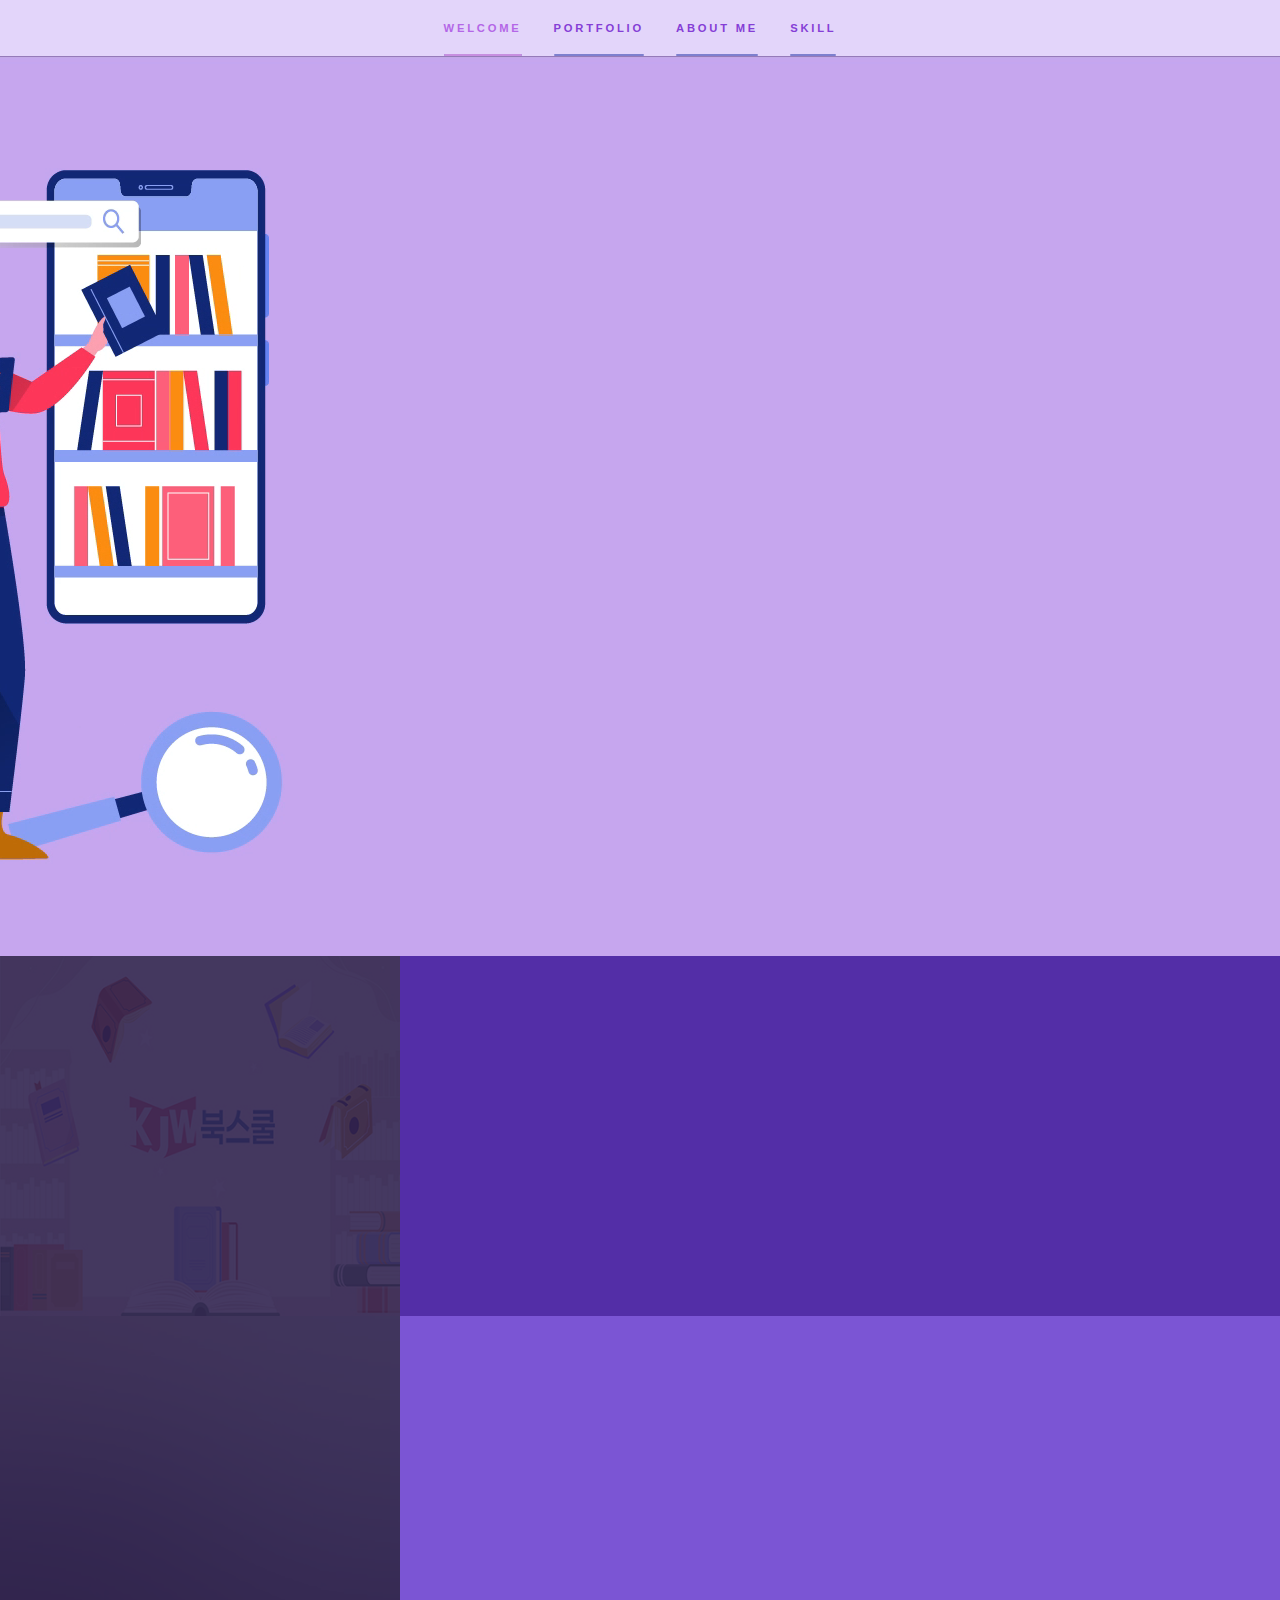
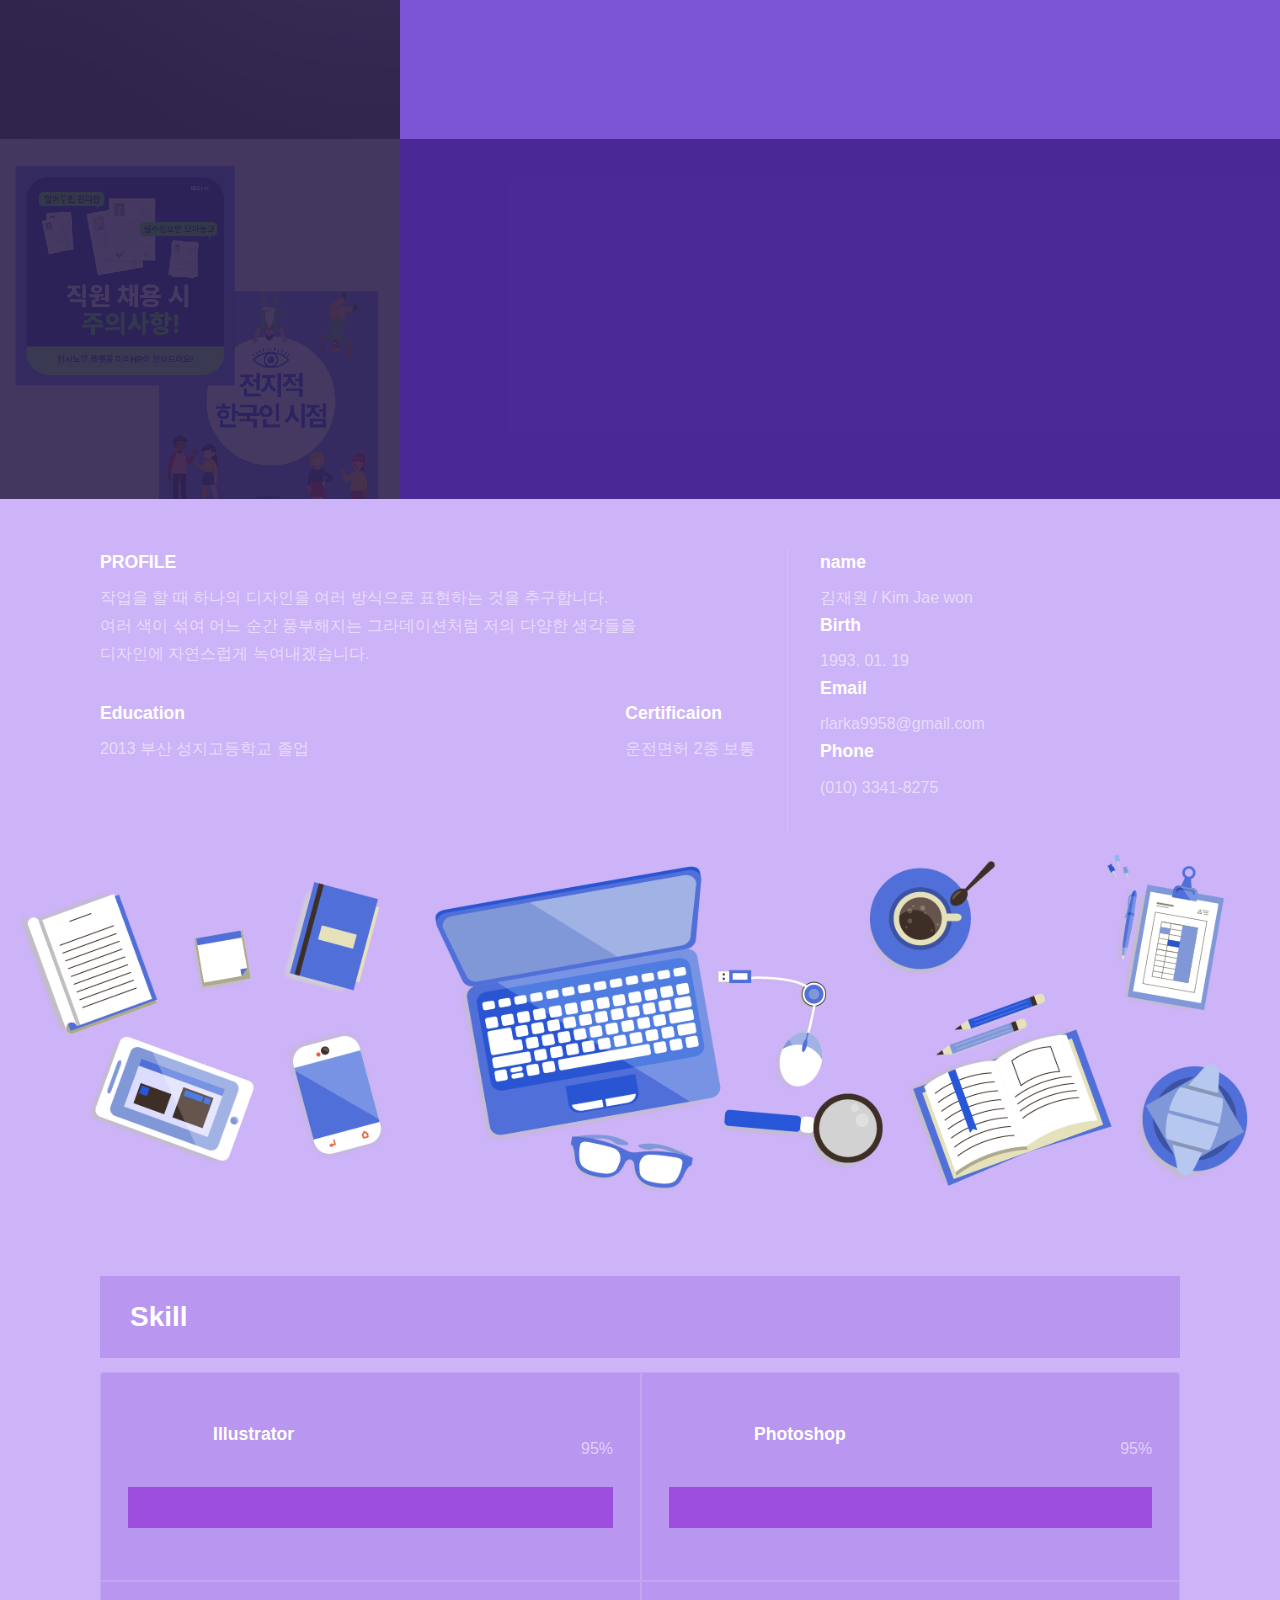
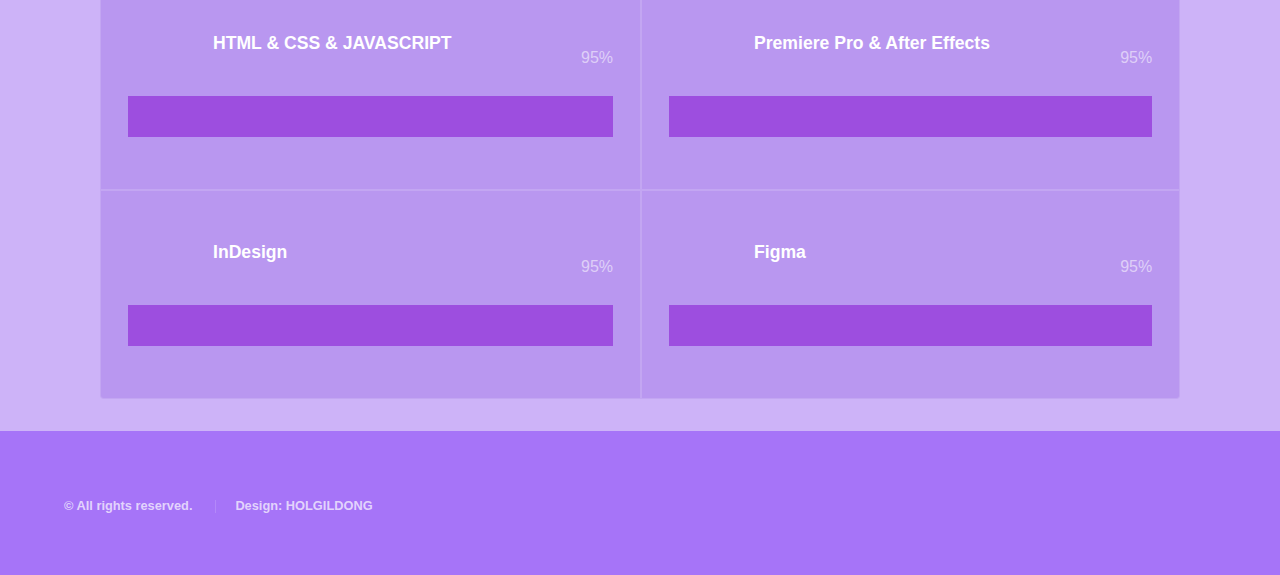
<file: index.html>
<!DOCTYPE HTML>

<html lang="ko">

<head>
	<meta charset="utf-8" />
	<title>Portfolio</title>
	<link rel="shortcut icon" href="images/favicon.png" type="image/x-icon">
	<meta name="viewport" content="width=device-width, initial-scale=1, user-scalable=no" />
	<link rel="stylesheet" href="assets/css/main.css" />
	<link rel="stylesheet" href="assets/css/icomoon.css" />
	<noscript>
		<link rel="stylesheet" href="assets/css/noscript.css" />
	</noscript>
	<link href="assets/css/lightbox.css" rel="stylesheet" />
	<link rel="stylesheet" href="./assets/css/style.css">

</head>

<body class="is-preload">

	<!-- Sidebar -->
	<section id="sidebar">
		<div class="inner">
			<nav>
				<ul>
					<li><a href="#intro">Welcome</a></li>
					<li><a href="#one">Portfolio</a></li>
					<li><a href="#two">ABOUT ME</a></li>
					<li><a href="#three">Skill</a></li>
				</ul>
			</nav>
		</div>
	</section>

	<!-- Wrapper -->
	<div id="wrapper">
		<!-- Intro -->
		<section id="intro" class="wrapper style1 fullscreen fade-up">
			<div class="movie_wrap">
				<video muted="" preload="true" loop autoplay webkit-playsinline="webkit-playsinline"
					playsinline="playsinline">
					<source src="video/video.mp4" type="video/mp4">
				</video>
			</div>
			<!-- <div class="inner">
							<h1>Portfolio</h1>
							<p>My Portfolio Design.</p>
							<ul class="actions">
								<li><a href="#one" class="button scrolly">Learn more</a></li>
							</ul>
						</div> -->
		</section>

		<!-- One -->
		<section id="one" class="wrapper style2 spotlights">
			<section>
				<a href="#" target="새창" class="image"><img src="images/pic01.jpg" alt=""
						data-position="center center" /></a>
				<div class="content">
					<div class="inner">
						<h2>kjw북스쿨</h2>
						<p>당신의 공부와 함께하는 책과 교제들</p>
						<ul class="actions">
							<li><a href="https://rla200.github.io/kjw/" target="_blank" class="button">WebSite</a></li>
							<li><a href="2_guide/guide.html" target="_blank" class="button">BI&amp;BXGuide</a></li>
							<li><a href="./2_Web_guide/guide.html" target="_blank" class="button">WebGuide</a></li>
							<li><a href="1_Ebook/samples/basic/index.html" target="_blank" class="button">E-book</a>
							</li>
							<!-- <li><a href="#none" class="button video2">Movie</a></li> -->
						</ul>
					</div>
				</div>
			</section>
			<section>
				<a href="#" target="새창" class="image"><img src="images/pic03.jpg" alt=""
						data-position="center center" /></a>
				<div class="content">
					<div class="inner">
						<h2>momenton</h2>
						<p>순간의 켜다, 비일상의 휴식</p>
						<ul class="actions">
							<li><a href="https://rla200.github.io/moment/" target="_blank" class="button">WebSite</a>
							</li>
							<li><a href="https://rla200.github.io/moment/index(en).html" target="_blank"
									class="button">WebSite(en)</a></li>
							<li><a href="./video/video1.html" target="_blank" class="button">Brand video</a></li>
							<li><a href="./6_guide2/guide.html" target="_blank" class="button">BI&amp;BXGuide</a></li>
							<li><a href="./7_ Web_guide/guide.html" target="_blank" class="button">WebGuide</a></li>
							<li><a href="./video/video2.html" target="_blank" class="button">Brand web video</a></li>
							<li><a href="./kakao/kakao.html" target="_blank" class="button">Kakao Business Banner</a></li>
							</li>
							<!-- <li><a href="#none" class="button video2">Movie</a></li> -->
						</ul>
					</div>
				</div>
			</section>
			<section>
				<a href="#" class="image"><img src="images/pic02.jpg" alt="" data-position="top center" /></a>
				<div class="content">
					<div class="inner">
						<h2>Artwork Design</h2>
						<ul class="actions">
							<li><a href="3_cardnews/cardnews.html" target="_blank" class="button">Card News</a></li>
							<li><a href="4_cardnews2/cardnews.html" target="_blank" class="button">Card News2</a></li>
							<!-- <li><a href="images/image-3.jpg" class="button example-image-link"
									data-lightbox="example-set" data-title=""></a></li>
							<li><a href="images/image-4.jpg" class="button example-image-link"
									data-lightbox="example-set" data-title=""></a></li>
							<li><a href="images/image-5.jpg" class="button example-image-link"
									data-lightbox="example-set" data-title=""></a></li> -->

						</ul>
					</div>
				</div>
			</section>
		</section>

		<!-- Popup
		<section id="popup">
			<div class="popup1">
				<i class="icon-close"></i>
				<iframe width="900" height="506" src="https://www.youtube.com/embed/YHDdFMHdiuY"
					title="YouTube video player" frameborder="0"
					allow="accelerometer; autoplay; clipboard-write; encrypted-media; gyroscope; picture-in-picture"
					allowfullscreen></iframe>
			</div>

			<div class="popup2">
				<i class="icon-close"></i>
				<iframe width="900" height="506" src="https://www.youtube.com/embed/YHDdFMHdiuY"
					title="YouTube video player" frameborder="0"
					allow="accelerometer; autoplay; clipboard-write; encrypted-media; gyroscope; picture-in-picture"
					allowfullscreen></iframe>
			</div>
		</section> -->

		<!-- Two -->
		<section id="two" class="wrapper style3 fade-up">
			<div class="inner_ner">
				<div class="split style1">
					<section>
						<ul class="contact">
							<li>
								<h3>PROFILE</h3>
								<p>작업을 할 때 하나의 디자인을 여러 방식으로 표현하는 것을 추구합니다.
									<br>여러 색이 섞여 어느 순간 풍부해지는 그라데이션처럼 저의 다양한 생각들을
									<br> 디자인에 자연스럽게 녹여내겠습니다.
								</p>
								<div class="pr">
									<div class="pr1">
										<h3>Education</h3>
										<span>2013 부산 성지고등학교 졸업</span>
									</div>
									<div class="pr2">
										<h3>Certificaion</h3>
										<span>운전면허 2종 보통</span>
									</div>
								</div>
							</li>
						</ul>
					</section>
					<section>
						<ul class="contact">
							<li>
								<h3>name</h3>
								<span>김재원 / Kim Jae won</span>
								<h3>Birth</h3>
								<span> 1993. 01. 19</span>
								<h3>Email</h3>
								<span>rlarka9958@gmail.com</span>
								<h3>Phone</h3>
								<span>(010) 3341-8275</span>
							</li>
						</ul>
					</section>
				</div>
			</div>
			<div class="contact_img">
				<img src="images/bg.png" alt="">
			</div>
		</section>
		<section id="three" class="wrapper style3 fade-up">
			<div class="inner_ner">
				<h2 class="inner_txet">Skill</h2>
				<div class="features">
					<section>
						<span class="icon solid major fa-pen-nib"></span>
						<h3>Illustrator</h3>
						<p class="gauge_text">95%</p>
						<p class="gauge_text2">95%</p>
						<p class="gauge"></p>
					</section>
					<section>
						<span class="icon solid major fa-image"></span>
						<h3>Photoshop</h3>
						<p class="gauge_text">95%</p>
						<p class="gauge_text2">95%</p>
						<p class="gauge"></p>
					</section>
					<section>
						<span class="icon solid major fa-code"></span>
						<h3>HTML &amp; CSS &amp; JAVASCRIPT</h3>
						<p class="gauge_text">95%</p>
						<p class="gauge_text2">95%</p>
						<p class="gauge"></p>
					</section>
					<section>
						<span class="icon solid major fa-video"></span>
						<h3>Premiere Pro &amp; After Effects</h3>
						<p class="gauge_text">95%</p>
						<p class="gauge_text2">95%</p>
						<p class="gauge"></p>
					</section>
					<section>
						<span class="icon solid major icon-edit"></span>
						<h3>InDesign</h3>
						<p class="gauge_text">95%</p>
						<p class="gauge_text2">95%</p>
						<p class="gauge"></p>
					</section>
					<section>
						<span class="icon solid major icon-columns2"></span>
						<h3>Figma</h3>
						<p class="gauge_text">95%</p>
						<p class="gauge_text2">95%</p>
						<p class="gauge"></p>
					</section>
				</div>
			</div>
		</section>
	</div>
	</section>
	</div>
	</div>
	<!-- Footer -->
	<footer id="footer" class="wrapper style1-alt">
		<div class="inner">
			<ul class="menu">
				<li>&copy; All rights reserved.</li>
				<li>Design: HOLGILDONG</li>
			</ul>
		</div>
	</footer>

	<!-- Scripts -->
	<script src="assets/js/jquery.min.js"></script>
	<script src="assets/js/jquery.scrollex.min.js"></script>
	<script src="assets/js/jquery.scrolly.min.js"></script>
	<script src="assets/js/browser.min.js"></script>
	<script src="assets/js/breakpoints.min.js"></script>
	<script src="assets/js/util.js"></script>
	<script src="assets/js/popup.js"></script>
	<script src="assets/js/main.js"></script>
	<script src="assets/js/lightbox.js"></script>

</body>

</html>
</file>
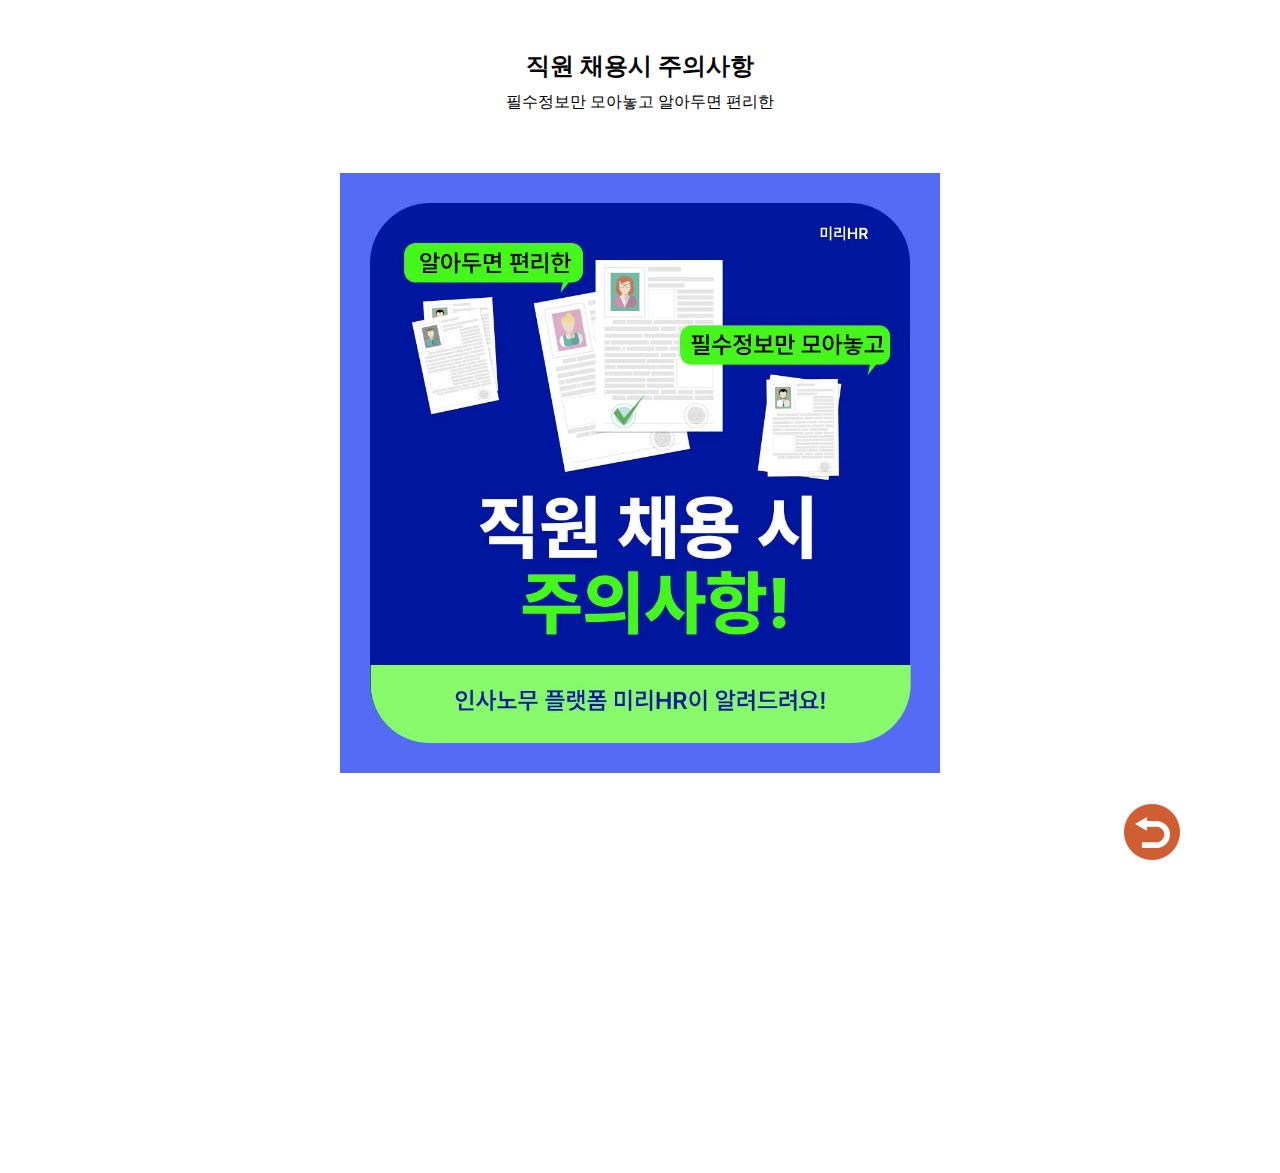
<file: 3_cardnews/cardnews.html>
<!doctype html>
<html lang="ko">

<head>
	<meta charset="utf-8">
	<meta http-equiv="X-UA-Compatible" content="IE=edge">
	<meta name="viewport" content="width=1320px">
	<title>cardnews</title>
	<link rel="shortcut icon" href="images/news_favicon1.png" type="image/x-icon">
	<!-- Link Swiper's CSS -->
	<link rel="stylesheet" href="https://cdn.jsdelivr.net/npm/swiper@11/swiper-bundle.min.css" />
	<link href="css/style.css" rel="stylesheet" type="text/css">
</head>

<body>
	<div class="title">
		<h2>직원 채용시 주의사항</h2>
		<p>
			필수정보만 모아놓고 알아두면 편리한
		</p>
	</div>
	<div id="cardnews_wrap">
		<!-- Swiper -->
		<div class="swiper mySwiper">
			<div class="swiper-wrapper">
				<div class="swiper-slide">
					<img src="images/news1.jpg" alt="">
				</div>
				<div class="swiper-slide">
					<img src="images/news2.png" alt="">
				</div>
				<div class="swiper-slide">
					<img src="images/news3.png" alt="">
				</div>
				<div class="swiper-slide">
					<img src="images/news4.png" alt="">
				</div>
			</div>
		</div>
	</div>
	<div class="fixed2">
		<a href="../index.html#projects" onclick="window.close()"><img src="images/back.png" alt="back"></a>
	</div>

	<!-- Swiper JS -->
	<script src="https://cdn.jsdelivr.net/npm/swiper@11/swiper-bundle.min.js"></script>

	<!-- Initialize Swiper -->
	<script>
		var swiper = new Swiper(".mySwiper", {
			grabCursor: true,
			effect: "creative",
			creativeEffect: {
				prev: {
					shadow: true,
					translate: [0, 0, -400],
				},
				next: {
					translate: ["100%", 0, 0],
				},
			},
		});
	</script>

</body>

</html>
</file>
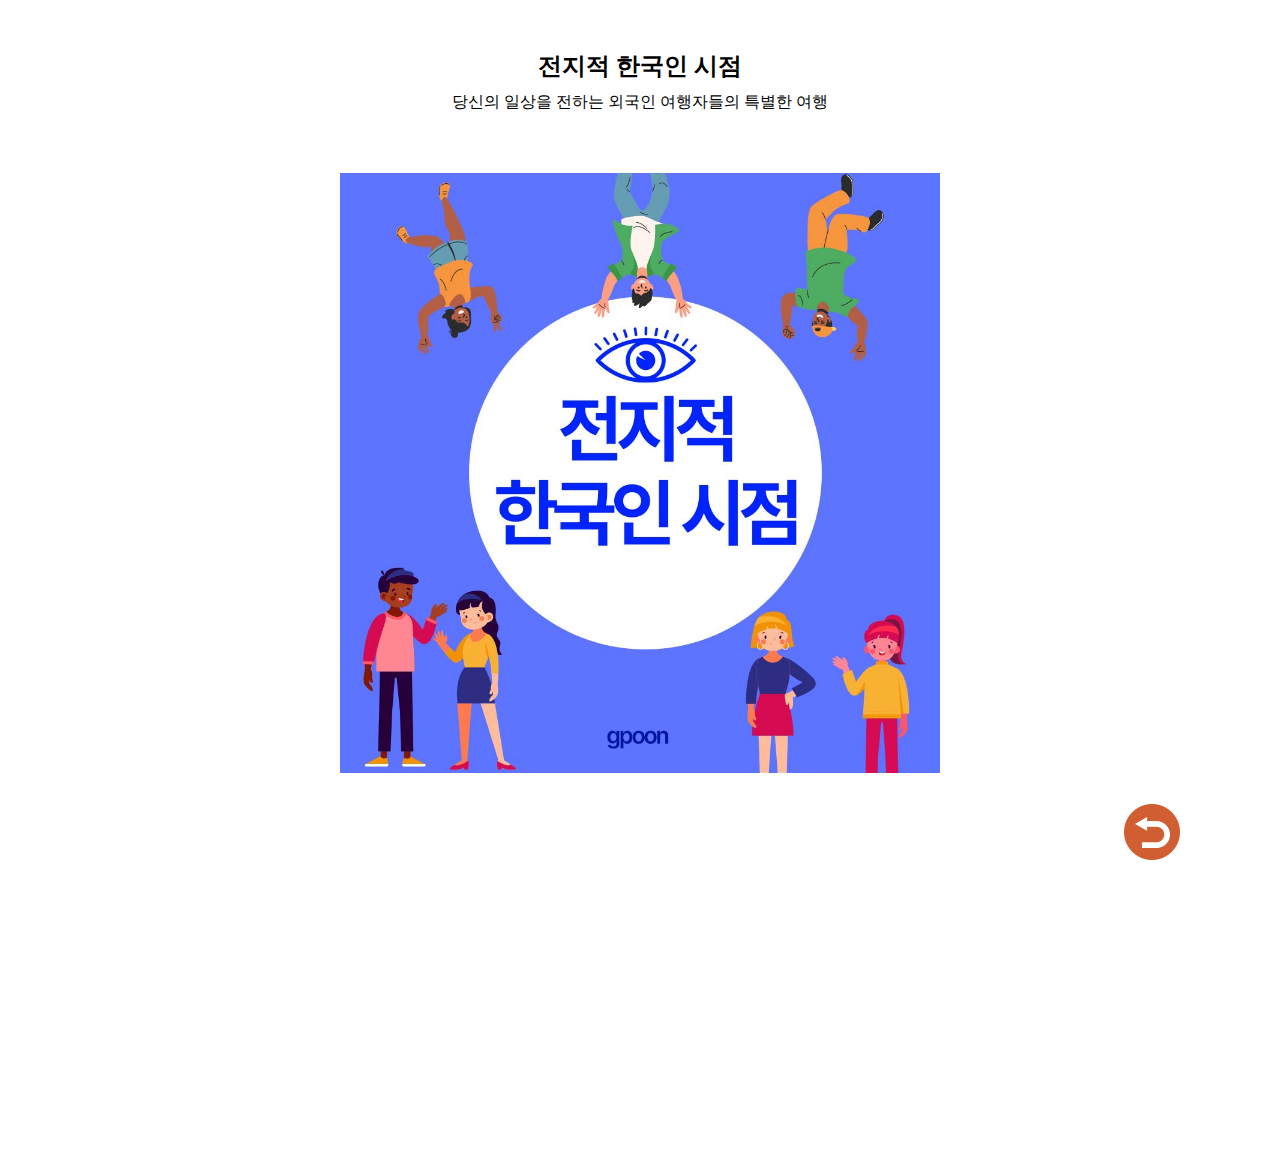
<file: 4_cardnews2/cardnews.html>
<!doctype html>
<html lang="ko">

<head>
	<meta charset="utf-8">
	<meta http-equiv="X-UA-Compatible" content="IE=edge">
	<meta name="viewport" content="width=1320px">
	<title>cardnews2</title>
	<link rel="shortcut icon" href="images/news_favicon2.png" type="image/x-icon">
	<!-- Link Swiper's CSS -->
	<link rel="stylesheet" href="https://cdn.jsdelivr.net/npm/swiper@11/swiper-bundle.min.css" />
	<link href="css/style.css" rel="stylesheet" type="text/css">
</head>

<body>
	<div class="title">
		<h2>전지적 한국인 시점</h2>
		<p>
			당신의 일상을 전하는 외국인 여행자들의 특별한 여행
		</p>
	</div>
	<div id="cardnews_wrap">
		<!-- Swiper -->
		<div class="swiper mySwiper">
			<div class="swiper-wrapper">
				<div class="swiper-slide">
					<img src="images/news5.jpg" alt="">
				</div>
				<div class="swiper-slide">
					<img src="images/news6.png" alt="">
				</div>
				<div class="swiper-slide">
					<img src="images/news7.png" alt="">
				</div>
				<div class="swiper-slide">
					<img src="images/news8.png" alt="">
				</div>
			</div>
		</div>
	</div>
	<div class="fixed2">
		<a href="../index.html#projects" onclick="window.close()"><img src="images/back.png" alt="back"></a>
	</div>

	<!-- Swiper JS -->
	<script src="https://cdn.jsdelivr.net/npm/swiper@11/swiper-bundle.min.js"></script>

	<!-- Initialize Swiper -->
	<script>
		var swiper = new Swiper(".mySwiper", {
			grabCursor: true,
			effect: "creative",
			creativeEffect: {
				prev: {
					shadow: true,
					translate: [0, 0, -400],
				},
				next: {
					translate: ["100%", 0, 0],
				},
			},
		});
	</script>

</body>

</html>
</file>
<file: assets/css/icomoon.css>
@font-face {
	font-family: 'icomoon';
	src:url('../webfonts/icomoon/icomoon.eot?qtatmt');
	src:url('../webfonts/icomoon/icomoon.eot?qtatmt#iefix') format('embedded-opentype'),
		url('../webfonts/icomoon/icomoon.ttf?qtatmt') format('truetype'),
		url('../webfonts/icomoon/icomoon.woff?qtatmt') format('woff'),
		url('../webfonts/icomoon/icomoon.svg?qtatmt#icomoon') format('svg');
	font-weight: normal;
	font-style: normal;
}

[class^="icon-"], [class*=" icon-"] {
	font-family: 'icomoon';
	speak: none;
	font-style: normal;
	font-weight: normal;
	font-variant: normal;
	text-transform: none;
	line-height: 1;

	/* Better Font Rendering =========== */
	-webkit-font-smoothing: antialiased;
	-moz-osx-font-smoothing: grayscale;
}

.icon-glass:before {
	content: "\f000";
}
.icon-music:before {
	content: "\f001";
}
.icon-search2:before {
	content: "\f002";
}
.icon-envelope-o:before {
	content: "\f003";
}
.icon-heart:before {
	content: "\f004";
}
.icon-star:before {
	content: "\f005";
}
.icon-star-o:before {
	content: "\f006";
}
.icon-user:before {
	content: "\f007";
}
.icon-film:before {
	content: "\f008";
}
.icon-th-large:before {
	content: "\f009";
}
.icon-th:before {
	content: "\f00a";
}
.icon-th-list:before {
	content: "\f00b";
}
.icon-check:before {
	content: "\f00c";
}
.icon-close:before {
	content: "\f00d";
}
.icon-remove:before {
	content: "\f00d";
}
.icon-times:before {
	content: "\f00d";
}
.icon-search-plus:before {
	content: "\f00e";
}
.icon-search-minus:before {
	content: "\f010";
}
.icon-power-off:before {
	content: "\f011";
}
.icon-signal:before {
	content: "\f012";
}
.icon-cog:before {
	content: "\f013";
}
.icon-gear:before {
	content: "\f013";
}
.icon-trash-o:before {
	content: "\f014";
}
.icon-home:before {
	content: "\f015";
}
.icon-file-o:before {
	content: "\f016";
}
.icon-clock-o:before {
	content: "\f017";
}
.icon-road:before {
	content: "\f018";
}
.icon-download:before {
	content: "\f019";
}
.icon-arrow-circle-o-down:before {
	content: "\f01a";
}
.icon-arrow-circle-o-up:before {
	content: "\f01b";
}
.icon-inbox:before {
	content: "\f01c";
}
.icon-play-circle-o:before {
	content: "\f01d";
}
.icon-repeat2:before {
	content: "\f01e";
}
.icon-rotate-right:before {
	content: "\f01e";
}
.icon-refresh:before {
	content: "\f021";
}
.icon-list-alt:before {
	content: "\f022";
}
.icon-lock:before {
	content: "\f023";
}
.icon-flag:before {
	content: "\f024";
}
.icon-headphones:before {
	content: "\f025";
}
.icon-volume-off:before {
	content: "\f026";
}
.icon-volume-down:before {
	content: "\f027";
}
.icon-volume-up:before {
	content: "\f028";
}
.icon-qrcode:before {
	content: "\f029";
}
.icon-barcode:before {
	content: "\f02a";
}
.icon-tag:before {
	content: "\f02b";
}
.icon-tags:before {
	content: "\f02c";
}
.icon-book:before {
	content: "\f02d";
}
.icon-bookmark:before {
	content: "\f02e";
}
.icon-print:before {
	content: "\f02f";
}
.icon-camera:before {
	content: "\f030";
}
.icon-font:before {
	content: "\f031";
}
.icon-bold:before {
	content: "\f032";
}
.icon-italic:before {
	content: "\f033";
}
.icon-text-height:before {
	content: "\f034";
}
.icon-text-width:before {
	content: "\f035";
}
.icon-align-left:before {
	content: "\f036";
}
.icon-align-center2:before {
	content: "\f037";
}
.icon-align-right:before {
	content: "\f038";
}
.icon-align-justify2:before {
	content: "\f039";
}
.icon-list:before {
	content: "\f03a";
}
.icon-dedent:before {
	content: "\f03b";
}
.icon-outdent:before {
	content: "\f03b";
}
.icon-indent:before {
	content: "\f03c";
}
.icon-video-camera:before {
	content: "\f03d";
}
.icon-image:before {
	content: "\f03e";
}
.icon-photo:before {
	content: "\f03e";
}
.icon-picture-o:before {
	content: "\f03e";
}
.icon-pencil:before {
	content: "\f040";
}
.icon-map-marker:before {
	content: "\f041";
}
.icon-adjust:before {
	content: "\f042";
}
.icon-tint:before {
	content: "\f043";
}
.icon-edit:before {
	content: "\f044";
}
.icon-pencil-square-o:before {
	content: "\f044";
}
.icon-share-square-o:before {
	content: "\f045";
}
.icon-check-square-o:before {
	content: "\f046";
}
.icon-arrows:before {
	content: "\f047";
}
.icon-step-backward:before {
	content: "\f048";
}
.icon-fast-backward:before {
	content: "\f049";
}
.icon-backward:before {
	content: "\f04a";
}
.icon-play2:before {
	content: "\f04b";
}
.icon-pause2:before {
	content: "\f04c";
}
.icon-stop2:before {
	content: "\f04d";
}
.icon-forward:before {
	content: "\f04e";
}
.icon-fast-forward2:before {
	content: "\f050";
}
.icon-step-forward:before {
	content: "\f051";
}
.icon-eject:before {
	content: "\f052";
}
.icon-chevron-left:before {
	content: "\f053";
}
.icon-chevron-right:before {
	content: "\f054";
}
.icon-plus-circle:before {
	content: "\f055";
}
.icon-minus-circle:before {
	content: "\f056";
}
.icon-times-circle:before {
	content: "\f057";
}
.icon-check-circle:before {
	content: "\f058";
}
.icon-question-circle:before {
	content: "\f059";
}
.icon-info-circle:before {
	content: "\f05a";
}
.icon-crosshairs:before {
	content: "\f05b";
}
.icon-times-circle-o:before {
	content: "\f05c";
}
.icon-check-circle-o:before {
	content: "\f05d";
}
.icon-ban2:before {
	content: "\f05e";
}
.icon-arrow-left:before {
	content: "\f060";
}
.icon-arrow-right:before {
	content: "\f061";
}
.icon-arrow-up:before {
	content: "\f062";
}
.icon-arrow-down:before {
	content: "\f063";
}
.icon-mail-forward:before {
	content: "\f064";
}
.icon-share:before {
	content: "\f064";
}
.icon-expand2:before {
	content: "\f065";
}
.icon-compress:before {
	content: "\f066";
}
.icon-plus:before {
	content: "\f067";
}
.icon-minus:before {
	content: "\f068";
}
.icon-asterisk:before {
	content: "\f069";
}
.icon-exclamation-circle:before {
	content: "\f06a";
}
.icon-gift:before {
	content: "\f06b";
}
.icon-leaf:before {
	content: "\f06c";
}
.icon-fire:before {
	content: "\f06d";
}
.icon-eye:before {
	content: "\f06e";
}
.icon-eye-slash:before {
	content: "\f070";
}
.icon-exclamation-triangle:before {
	content: "\f071";
}
.icon-warning:before {
	content: "\f071";
}
.icon-plane:before {
	content: "\f072";
}
.icon-calendar:before {
	content: "\f073";
}
.icon-random:before {
	content: "\f074";
}
.icon-comment:before {
	content: "\f075";
}
.icon-magnet:before {
	content: "\f076";
}
.icon-chevron-up:before {
	content: "\f077";
}
.icon-chevron-down:before {
	content: "\f078";
}
.icon-retweet:before {
	content: "\f079";
}
.icon-shopping-cart:before {
	content: "\f07a";
}
.icon-folder:before {
	content: "\f07b";
}
.icon-folder-open:before {
	content: "\f07c";
}
.icon-arrows-v:before {
	content: "\f07d";
}
.icon-arrows-h:before {
	content: "\f07e";
}
.icon-bar-chart:before {
	content: "\f080";
}
.icon-bar-chart-o:before {
	content: "\f080";
}
.icon-twitter-square:before {
	content: "\f081";
}
.icon-facebook-square:before {
	content: "\f082";
}
.icon-camera-retro:before {
	content: "\f083";
}
.icon-key:before {
	content: "\f084";
}
.icon-cogs:before {
	content: "\f085";
}
.icon-gears:before {
	content: "\f085";
}
.icon-comments:before {
	content: "\f086";
}
.icon-thumbs-o-up:before {
	content: "\f087";
}
.icon-thumbs-o-down:before {
	content: "\f088";
}
.icon-star-half:before {
	content: "\f089";
}
.icon-heart-o:before {
	content: "\f08a";
}
.icon-sign-out:before {
	content: "\f08b";
}
.icon-linkedin-square:before {
	content: "\f08c";
}
.icon-thumb-tack:before {
	content: "\f08d";
}
.icon-external-link:before {
	content: "\f08e";
}
.icon-sign-in:before {
	content: "\f090";
}
.icon-trophy:before {
	content: "\f091";
}
.icon-github-square:before {
	content: "\f092";
}
.icon-upload:before {
	content: "\f093";
}
.icon-lemon-o:before {
	content: "\f094";
}
.icon-phone:before {
	content: "\f095";
}
.icon-square-o:before {
	content: "\f096";
}
.icon-bookmark-o:before {
	content: "\f097";
}
.icon-phone-square:before {
	content: "\f098";
}
.icon-twitter:before {
	content: "\f099";
}
.icon-facebook:before {
	content: "\f09a";
}
.icon-facebook-f:before {
	content: "\f09a";
}
.icon-github:before {
	content: "\f09b";
}
.icon-unlock2:before {
	content: "\f09c";
}
.icon-credit-card:before {
	content: "\f09d";
}
.icon-feed:before {
	content: "\f09e";
}
.icon-rss:before {
	content: "\f09e";
}
.icon-hdd-o:before {
	content: "\f0a0";
}
.icon-bullhorn:before {
	content: "\f0a1";
}
.icon-bell-o:before {
	content: "\f0a2";
}
.icon-certificate:before {
	content: "\f0a3";
}
.icon-hand-o-right:before {
	content: "\f0a4";
}
.icon-hand-o-left:before {
	content: "\f0a5";
}
.icon-hand-o-up:before {
	content: "\f0a6";
}
.icon-hand-o-down:before {
	content: "\f0a7";
}
.icon-arrow-circle-left:before {
	content: "\f0a8";
}
.icon-arrow-circle-right:before {
	content: "\f0a9";
}
.icon-arrow-circle-up:before {
	content: "\f0aa";
}
.icon-arrow-circle-down:before {
	content: "\f0ab";
}
.icon-globe:before {
	content: "\f0ac";
}
.icon-wrench:before {
	content: "\f0ad";
}
.icon-tasks:before {
	content: "\f0ae";
}
.icon-filter:before {
	content: "\f0b0";
}
.icon-briefcase:before {
	content: "\f0b1";
}
.icon-arrows-alt:before {
	content: "\f0b2";
}
.icon-group:before {
	content: "\f0c0";
}
.icon-users:before {
	content: "\f0c0";
}
.icon-chain:before {
	content: "\f0c1";
}
.icon-link:before {
	content: "\f0c1";
}
.icon-cloud:before {
	content: "\f0c2";
}
.icon-flask:before {
	content: "\f0c3";
}
.icon-cut:before {
	content: "\f0c4";
}
.icon-scissors:before {
	content: "\f0c4";
}
.icon-copy:before {
	content: "\f0c5";
}
.icon-files-o:before {
	content: "\f0c5";
}
.icon-paperclip:before {
	content: "\f0c6";
}
.icon-floppy-o:before {
	content: "\f0c7";
}
.icon-save:before {
	content: "\f0c7";
}
.icon-square:before {
	content: "\f0c8";
}
.icon-bars:before {
	content: "\f0c9";
}
.icon-navicon:before {
	content: "\f0c9";
}
.icon-reorder:before {
	content: "\f0c9";
}
.icon-list-ul:before {
	content: "\f0ca";
}
.icon-list-ol:before {
	content: "\f0cb";
}
.icon-strikethrough:before {
	content: "\f0cc";
}
.icon-underline:before {
	content: "\f0cd";
}
.icon-table:before {
	content: "\f0ce";
}
.icon-magic:before {
	content: "\f0d0";
}
.icon-truck:before {
	content: "\f0d1";
}
.icon-pinterest:before {
	content: "\f0d2";
}
.icon-pinterest-square:before {
	content: "\f0d3";
}
.icon-google-plus-square:before {
	content: "\f0d4";
}
.icon-google-plus:before {
	content: "\f0d5";
}
.icon-money:before {
	content: "\f0d6";
}
.icon-caret-down:before {
	content: "\f0d7";
}
.icon-caret-up:before {
	content: "\f0d8";
}
.icon-caret-left:before {
	content: "\f0d9";
}
.icon-caret-right:before {
	content: "\f0da";
}
.icon-columns2:before {
	content: "\f0db";
}
.icon-sort:before {
	content: "\f0dc";
}
.icon-unsorted:before {
	content: "\f0dc";
}
.icon-sort-desc:before {
	content: "\f0dd";
}
.icon-sort-down:before {
	content: "\f0dd";
}
.icon-sort-asc:before {
	content: "\f0de";
}
.icon-sort-up:before {
	content: "\f0de";
}
.icon-envelope:before {
	content: "\f0e0";
}
.icon-linkedin:before {
	content: "\f0e1";
}
.icon-rotate-left:before {
	content: "\f0e2";
}
.icon-undo:before {
	content: "\f0e2";
}
.icon-gavel:before {
	content: "\f0e3";
}
.icon-legal:before {
	content: "\f0e3";
}
.icon-dashboard:before {
	content: "\f0e4";
}
.icon-tachometer:before {
	content: "\f0e4";
}
.icon-comment-o:before {
	content: "\f0e5";
}
.icon-comments-o:before {
	content: "\f0e6";
}
.icon-bolt:before {
	content: "\f0e7";
}
.icon-flash:before {
	content: "\f0e7";
}
.icon-sitemap:before {
	content: "\f0e8";
}
.icon-umbrella2:before {
	content: "\f0e9";
}
.icon-clipboard:before {
	content: "\f0ea";
}
.icon-paste:before {
	content: "\f0ea";
}
.icon-lightbulb-o:before {
	content: "\f0eb";
}
.icon-exchange:before {
	content: "\f0ec";
}
.icon-cloud-download2:before {
	content: "\f0ed";
}
.icon-cloud-upload2:before {
	content: "\f0ee";
}
.icon-user-md:before {
	content: "\f0f0";
}
.icon-stethoscope:before {
	content: "\f0f1";
}
.icon-suitcase:before {
	content: "\f0f2";
}
.icon-bell:before {
	content: "\f0f3";
}
.icon-coffee:before {
	content: "\f0f4";
}
.icon-cutlery:before {
	content: "\f0f5";
}
.icon-file-text-o:before {
	content: "\f0f6";
}
.icon-building-o:before {
	content: "\f0f7";
}
.icon-hospital-o:before {
	content: "\f0f8";
}
.icon-ambulance:before {
	content: "\f0f9";
}
.icon-medkit:before {
	content: "\f0fa";
}
.icon-fighter-jet:before {
	content: "\f0fb";
}
.icon-beer:before {
	content: "\f0fc";
}
.icon-h-square:before {
	content: "\f0fd";
}
.icon-plus-square:before {
	content: "\f0fe";
}
.icon-angle-double-left:before {
	content: "\f100";
}
.icon-angle-double-right:before {
	content: "\f101";
}
.icon-angle-double-up:before {
	content: "\f102";
}
.icon-angle-double-down:before {
	content: "\f103";
}
.icon-angle-left:before {
	content: "\f104";
}
.icon-angle-right:before {
	content: "\f105";
}
.icon-angle-up:before {
	content: "\f106";
}
.icon-angle-down:before {
	content: "\f107";
}
.icon-desktop:before {
	content: "\f108";
}
.icon-laptop:before {
	content: "\f109";
}
.icon-tablet:before {
	content: "\f10a";
}
.icon-mobile:before {
	content: "\f10b";
}
.icon-mobile-phone:before {
	content: "\f10b";
}
.icon-circle-o:before {
	content: "\f10c";
}
.icon-quote-left:before {
	content: "\f10d";
}
.icon-quote-right:before {
	content: "\f10e";
}
.icon-spinner:before {
	content: "\f110";
}
.icon-circle:before {
	content: "\f111";
}
.icon-mail-reply:before {
	content: "\f112";
}
.icon-reply:before {
	content: "\f112";
}
.icon-github-alt:before {
	content: "\f113";
}
.icon-folder-o:before {
	content: "\f114";
}
.icon-folder-open-o:before {
	content: "\f115";
}
.icon-smile-o:before {
	content: "\f118";
}
.icon-frown-o:before {
	content: "\f119";
}
.icon-meh-o:before {
	content: "\f11a";
}
.icon-gamepad:before {
	content: "\f11b";
}
.icon-keyboard-o:before {
	content: "\f11c";
}
.icon-flag-o:before {
	content: "\f11d";
}
.icon-flag-checkered:before {
	content: "\f11e";
}
.icon-terminal:before {
	content: "\f120";
}
.icon-code:before {
	content: "\f121";
}
.icon-mail-reply-all:before {
	content: "\f122";
}
.icon-reply-all:before {
	content: "\f122";
}
.icon-star-half-empty:before {
	content: "\f123";
}
.icon-star-half-full:before {
	content: "\f123";
}
.icon-star-half-o:before {
	content: "\f123";
}
.icon-location-arrow:before {
	content: "\f124";
}
.icon-crop:before {
	content: "\f125";
}
.icon-code-fork:before {
	content: "\f126";
}
.icon-chain-broken:before {
	content: "\f127";
}
.icon-unlink:before {
	content: "\f127";
}
.icon-question:before {
	content: "\f128";
}
.icon-info:before {
	content: "\f129";
}
.icon-exclamation:before {
	content: "\f12a";
}
.icon-superscript:before {
	content: "\f12b";
}
.icon-subscript:before {
	content: "\f12c";
}
.icon-eraser:before {
	content: "\f12d";
}
.icon-puzzle-piece:before {
	content: "\f12e";
}
.icon-microphone2:before {
	content: "\f130";
}
.icon-microphone-slash:before {
	content: "\f131";
}
.icon-shield:before {
	content: "\f132";
}
.icon-calendar-o:before {
	content: "\f133";
}
.icon-fire-extinguisher:before {
	content: "\f134";
}
.icon-rocket:before {
	content: "\f135";
}
.icon-maxcdn:before {
	content: "\f136";
}
.icon-chevron-circle-left:before {
	content: "\f137";
}
.icon-chevron-circle-right:before {
	content: "\f138";
}
.icon-chevron-circle-up:before {
	content: "\f139";
}
.icon-chevron-circle-down:before {
	content: "\f13a";
}
.icon-html5:before {
	content: "\f13b";
}
.icon-css3:before {
	content: "\f13c";
}
.icon-anchor2:before {
	content: "\f13d";
}
.icon-unlock-alt:before {
	content: "\f13e";
}
.icon-bullseye:before {
	content: "\f140";
}
.icon-ellipsis-h:before {
	content: "\f141";
}
.icon-ellipsis-v:before {
	content: "\f142";
}
.icon-rss-square:before {
	content: "\f143";
}
.icon-play-circle:before {
	content: "\f144";
}
.icon-ticket:before {
	content: "\f145";
}
.icon-minus-square:before {
	content: "\f146";
}
.icon-minus-square-o:before {
	content: "\f147";
}
.icon-level-up:before {
	content: "\f148";
}
.icon-level-down:before {
	content: "\f149";
}
.icon-check-square:before {
	content: "\f14a";
}
.icon-pencil-square:before {
	content: "\f14b";
}
.icon-external-link-square:before {
	content: "\f14c";
}
.icon-share-square:before {
	content: "\f14d";
}
.icon-compass:before {
	content: "\f14e";
}
.icon-caret-square-o-down:before {
	content: "\f150";
}
.icon-toggle-down:before {
	content: "\f150";
}
.icon-caret-square-o-up:before {
	content: "\f151";
}
.icon-toggle-up:before {
	content: "\f151";
}
.icon-caret-square-o-right:before {
	content: "\f152";
}
.icon-toggle-right:before {
	content: "\f152";
}
.icon-eur:before {
	content: "\f153";
}
.icon-euro:before {
	content: "\f153";
}
.icon-gbp:before {
	content: "\f154";
}
.icon-dollar:before {
	content: "\f155";
}
.icon-usd:before {
	content: "\f155";
}
.icon-inr:before {
	content: "\f156";
}
.icon-rupee:before {
	content: "\f156";
}
.icon-cny:before {
	content: "\f157";
}
.icon-jpy:before {
	content: "\f157";
}
.icon-rmb:before {
	content: "\f157";
}
.icon-yen:before {
	content: "\f157";
}
.icon-rouble:before {
	content: "\f158";
}
.icon-rub:before {
	content: "\f158";
}
.icon-ruble:before {
	content: "\f158";
}
.icon-krw:before {
	content: "\f159";
}
.icon-won:before {
	content: "\f159";
}
.icon-bitcoin:before {
	content: "\f15a";
}
.icon-btc:before {
	content: "\f15a";
}
.icon-file2:before {
	content: "\f15b";
}
.icon-file-text:before {
	content: "\f15c";
}
.icon-sort-alpha-asc:before {
	content: "\f15d";
}
.icon-sort-alpha-desc:before {
	content: "\f15e";
}
.icon-sort-amount-asc:before {
	content: "\f160";
}
.icon-sort-amount-desc:before {
	content: "\f161";
}
.icon-sort-numeric-asc:before {
	content: "\f162";
}
.icon-sort-numeric-desc:before {
	content: "\f163";
}
.icon-thumbs-up:before {
	content: "\f164";
}
.icon-thumbs-down:before {
	content: "\f165";
}
.icon-youtube-square:before {
	content: "\f166";
}
.icon-youtube:before {
	content: "\f167";
}
.icon-xing:before {
	content: "\f168";
}
.icon-xing-square:before {
	content: "\f169";
}
.icon-youtube-play:before {
	content: "\f16a";
}
.icon-dropbox:before {
	content: "\f16b";
}
.icon-stack-overflow:before {
	content: "\f16c";
}
.icon-instagram:before {
	content: "\f16d";
}
.icon-flickr:before {
	content: "\f16e";
}
.icon-adn:before {
	content: "\f170";
}
.icon-bitbucket:before {
	content: "\f171";
}
.icon-bitbucket-square:before {
	content: "\f172";
}
.icon-tumblr:before {
	content: "\f173";
}
.icon-tumblr-square:before {
	content: "\f174";
}
.icon-long-arrow-down:before {
	content: "\f175";
}
.icon-long-arrow-up:before {
	content: "\f176";
}
.icon-long-arrow-left:before {
	content: "\f177";
}
.icon-long-arrow-right:before {
	content: "\f178";
}
.icon-apple:before {
	content: "\f179";
}
.icon-windows:before {
	content: "\f17a";
}
.icon-android:before {
	content: "\f17b";
}
.icon-linux:before {
	content: "\f17c";
}
.icon-dribbble:before {
	content: "\f17d";
}
.icon-skype:before {
	content: "\f17e";
}
.icon-foursquare:before {
	content: "\f180";
}
.icon-trello:before {
	content: "\f181";
}
.icon-female:before {
	content: "\f182";
}
.icon-male:before {
	content: "\f183";
}
.icon-gittip:before {
	content: "\f184";
}
.icon-gratipay:before {
	content: "\f184";
}
.icon-sun-o:before {
	content: "\f185";
}
.icon-moon-o:before {
	content: "\f186";
}
.icon-archive:before {
	content: "\f187";
}
.icon-bug:before {
	content: "\f188";
}
.icon-vk:before {
	content: "\f189";
}
.icon-weibo:before {
	content: "\f18a";
}
.icon-renren:before {
	content: "\f18b";
}
.icon-pagelines:before {
	content: "\f18c";
}
.icon-stack-exchange:before {
	content: "\f18d";
}
.icon-arrow-circle-o-right:before {
	content: "\f18e";
}
.icon-arrow-circle-o-left:before {
	content: "\f190";
}
.icon-caret-square-o-left:before {
	content: "\f191";
}
.icon-toggle-left:before {
	content: "\f191";
}
.icon-dot-circle-o:before {
	content: "\f192";
}
.icon-wheelchair:before {
	content: "\f193";
}
.icon-vimeo-square:before {
	content: "\f194";
}
.icon-try:before {
	content: "\f195";
}
.icon-turkish-lira:before {
	content: "\f195";
}
.icon-plus-square-o:before {
	content: "\f196";
}
.icon-space-shuttle:before {
	content: "\f197";
}
.icon-slack:before {
	content: "\f198";
}
.icon-envelope-square:before {
	content: "\f199";
}
.icon-wordpress:before {
	content: "\f19a";
}
.icon-openid:before {
	content: "\f19b";
}
.icon-bank:before {
	content: "\f19c";
}
.icon-institution:before {
	content: "\f19c";
}
.icon-university:before {
	content: "\f19c";
}
.icon-graduation-cap:before {
	content: "\f19d";
}
.icon-mortar-board:before {
	content: "\f19d";
}
.icon-yahoo:before {
	content: "\f19e";
}
.icon-google:before {
	content: "\f1a0";
}
.icon-reddit:before {
	content: "\f1a1";
}
.icon-reddit-square:before {
	content: "\f1a2";
}
.icon-stumbleupon-circle:before {
	content: "\f1a3";
}
.icon-stumbleupon:before {
	content: "\f1a4";
}
.icon-delicious:before {
	content: "\f1a5";
}
.icon-digg:before {
	content: "\f1a6";
}
.icon-pied-piper:before {
	content: "\f1a7";
}
.icon-pied-piper-alt:before {
	content: "\f1a8";
}
.icon-drupal:before {
	content: "\f1a9";
}
.icon-joomla:before {
	content: "\f1aa";
}
.icon-language:before {
	content: "\f1ab";
}
.icon-fax:before {
	content: "\f1ac";
}
.icon-building:before {
	content: "\f1ad";
}
.icon-child:before {
	content: "\f1ae";
}
.icon-paw:before {
	content: "\f1b0";
}
.icon-spoon:before {
	content: "\f1b1";
}
.icon-cube:before {
	content: "\f1b2";
}
.icon-cubes:before {
	content: "\f1b3";
}
.icon-behance:before {
	content: "\f1b4";
}
.icon-behance-square:before {
	content: "\f1b5";
}
.icon-steam:before {
	content: "\f1b6";
}
.icon-steam-square:before {
	content: "\f1b7";
}
.icon-recycle:before {
	content: "\f1b8";
}
.icon-automobile:before {
	content: "\f1b9";
}
.icon-car:before {
	content: "\f1b9";
}
.icon-cab:before {
	content: "\f1ba";
}
.icon-taxi:before {
	content: "\f1ba";
}
.icon-tree:before {
	content: "\f1bb";
}
.icon-spotify:before {
	content: "\f1bc";
}
.icon-deviantart:before {
	content: "\f1bd";
}
.icon-soundcloud:before {
	content: "\f1be";
}
.icon-database:before {
	content: "\f1c0";
}
.icon-file-pdf-o:before {
	content: "\f1c1";
}
.icon-file-word-o:before {
	content: "\f1c2";
}
.icon-file-excel-o:before {
	content: "\f1c3";
}
.icon-file-powerpoint-o:before {
	content: "\f1c4";
}
.icon-file-image-o:before {
	content: "\f1c5";
}
.icon-file-photo-o:before {
	content: "\f1c5";
}
.icon-file-picture-o:before {
	content: "\f1c5";
}
.icon-file-archive-o:before {
	content: "\f1c6";
}
.icon-file-zip-o:before {
	content: "\f1c6";
}
.icon-file-audio-o:before {
	content: "\f1c7";
}
.icon-file-sound-o:before {
	content: "\f1c7";
}
.icon-file-movie-o:before {
	content: "\f1c8";
}
.icon-file-video-o:before {
	content: "\f1c8";
}
.icon-file-code-o:before {
	content: "\f1c9";
}
.icon-vine:before {
	content: "\f1ca";
}
.icon-codepen:before {
	content: "\f1cb";
}
.icon-jsfiddle:before {
	content: "\f1cc";
}
.icon-life-bouy:before {
	content: "\f1cd";
}
.icon-life-buoy:before {
	content: "\f1cd";
}
.icon-life-ring:before {
	content: "\f1cd";
}
.icon-life-saver:before {
	content: "\f1cd";
}
.icon-support:before {
	content: "\f1cd";
}
.icon-circle-o-notch:before {
	content: "\f1ce";
}
.icon-ra:before {
	content: "\f1d0";
}
.icon-rebel:before {
	content: "\f1d0";
}
.icon-empire:before {
	content: "\f1d1";
}
.icon-ge:before {
	content: "\f1d1";
}
.icon-git-square:before {
	content: "\f1d2";
}
.icon-git:before {
	content: "\f1d3";
}
.icon-hacker-news:before {
	content: "\f1d4";
}
.icon-y-combinator-square:before {
	content: "\f1d4";
}
.icon-yc-square:before {
	content: "\f1d4";
}
.icon-tencent-weibo:before {
	content: "\f1d5";
}
.icon-qq:before {
	content: "\f1d6";
}
.icon-wechat:before {
	content: "\f1d7";
}
.icon-weixin:before {
	content: "\f1d7";
}
.icon-paper-plane:before {
	content: "\f1d8";
}
.icon-send:before {
	content: "\f1d8";
}
.icon-paper-plane-o:before {
	content: "\f1d9";
}
.icon-send-o:before {
	content: "\f1d9";
}
.icon-history:before {
	content: "\f1da";
}
.icon-circle-thin:before {
	content: "\f1db";
}
.icon-header:before {
	content: "\f1dc";
}
.icon-paragraph2:before {
	content: "\f1dd";
}
.icon-sliders:before {
	content: "\f1de";
}
.icon-share-alt:before {
	content: "\f1e0";
}
.icon-share-alt-square:before {
	content: "\f1e1";
}
.icon-bomb:before {
	content: "\f1e2";
}
.icon-futbol-o:before {
	content: "\f1e3";
}
.icon-soccer-ball-o:before {
	content: "\f1e3";
}
.icon-tty:before {
	content: "\f1e4";
}
.icon-binoculars:before {
	content: "\f1e5";
}
.icon-plug:before {
	content: "\f1e6";
}
.icon-slideshare:before {
	content: "\f1e7";
}
.icon-twitch:before {
	content: "\f1e8";
}
.icon-yelp:before {
	content: "\f1e9";
}
.icon-newspaper-o:before {
	content: "\f1ea";
}
.icon-wifi:before {
	content: "\f1eb";
}
.icon-calculator:before {
	content: "\f1ec";
}
.icon-paypal:before {
	content: "\f1ed";
}
.icon-google-wallet:before {
	content: "\f1ee";
}
.icon-cc-visa:before {
	content: "\f1f0";
}
.icon-cc-mastercard:before {
	content: "\f1f1";
}
.icon-cc-discover:before {
	content: "\f1f2";
}
.icon-cc-amex:before {
	content: "\f1f3";
}
.icon-cc-paypal:before {
	content: "\f1f4";
}
.icon-cc-stripe:before {
	content: "\f1f5";
}
.icon-bell-slash:before {
	content: "\f1f6";
}
.icon-bell-slash-o:before {
	content: "\f1f7";
}
.icon-trash:before {
	content: "\f1f8";
}
.icon-copyright:before {
	content: "\f1f9";
}
.icon-at:before {
	content: "\f1fa";
}
.icon-eyedropper:before {
	content: "\f1fb";
}
.icon-paint-brush:before {
	content: "\f1fc";
}
.icon-birthday-cake:before {
	content: "\f1fd";
}
.icon-area-chart:before {
	content: "\f1fe";
}
.icon-pie-chart:before {
	content: "\f200";
}
.icon-line-chart:before {
	content: "\f201";
}
.icon-lastfm:before {
	content: "\f202";
}
.icon-lastfm-square:before {
	content: "\f203";
}
.icon-toggle-off:before {
	content: "\f204";
}
.icon-toggle-on:before {
	content: "\f205";
}
.icon-bicycle:before {
	content: "\f206";
}
.icon-bus:before {
	content: "\f207";
}
.icon-ioxhost:before {
	content: "\f208";
}
.icon-angellist:before {
	content: "\f209";
}
.icon-cc:before {
	content: "\f20a";
}
.icon-ils:before {
	content: "\f20b";
}
.icon-shekel:before {
	content: "\f20b";
}
.icon-sheqel:before {
	content: "\f20b";
}
.icon-meanpath:before {
	content: "\f20c";
}
.icon-buysellads:before {
	content: "\f20d";
}
.icon-connectdevelop:before {
	content: "\f20e";
}
.icon-dashcube:before {
	content: "\f210";
}
.icon-forumbee:before {
	content: "\f211";
}
.icon-leanpub:before {
	content: "\f212";
}
.icon-sellsy:before {
	content: "\f213";
}
.icon-shirtsinbulk:before {
	content: "\f214";
}
.icon-simplybuilt:before {
	content: "\f215";
}
.icon-skyatlas:before {
	content: "\f216";
}
.icon-cart-plus:before {
	content: "\f217";
}
.icon-cart-arrow-down:before {
	content: "\f218";
}
.icon-diamond:before {
	content: "\f219";
}
.icon-ship:before {
	content: "\f21a";
}
.icon-user-secret:before {
	content: "\f21b";
}
.icon-motorcycle:before {
	content: "\f21c";
}
.icon-street-view:before {
	content: "\f21d";
}
.icon-heartbeat:before {
	content: "\f21e";
}
.icon-venus:before {
	content: "\f221";
}
.icon-mars:before {
	content: "\f222";
}
.icon-mercury:before {
	content: "\f223";
}
.icon-intersex:before {
	content: "\f224";
}
.icon-transgender:before {
	content: "\f224";
}
.icon-transgender-alt:before {
	content: "\f225";
}
.icon-venus-double:before {
	content: "\f226";
}
.icon-mars-double:before {
	content: "\f227";
}
.icon-venus-mars:before {
	content: "\f228";
}
.icon-mars-stroke:before {
	content: "\f229";
}
.icon-mars-stroke-v:before {
	content: "\f22a";
}
.icon-mars-stroke-h:before {
	content: "\f22b";
}
.icon-neuter:before {
	content: "\f22c";
}
.icon-genderless:before {
	content: "\f22d";
}
.icon-facebook-official:before {
	content: "\f230";
}
.icon-pinterest-p:before {
	content: "\f231";
}
.icon-whatsapp:before {
	content: "\f232";
}
.icon-server2:before {
	content: "\f233";
}
.icon-user-plus:before {
	content: "\f234";
}
.icon-user-times:before {
	content: "\f235";
}
.icon-bed:before {
	content: "\f236";
}
.icon-hotel:before {
	content: "\f236";
}
.icon-viacoin:before {
	content: "\f237";
}
.icon-train:before {
	content: "\f238";
}
.icon-subway:before {
	content: "\f239";
}
.icon-medium:before {
	content: "\f23a";
}
.icon-y-combinator:before {
	content: "\f23b";
}
.icon-yc:before {
	content: "\f23b";
}
.icon-optin-monster:before {
	content: "\f23c";
}
.icon-opencart:before {
	content: "\f23d";
}
.icon-expeditedssl:before {
	content: "\f23e";
}
.icon-battery-4:before {
	content: "\f240";
}
.icon-battery-full:before {
	content: "\f240";
}
.icon-battery-3:before {
	content: "\f241";
}
.icon-battery-three-quarters:before {
	content: "\f241";
}
.icon-battery-2:before {
	content: "\f242";
}
.icon-battery-half:before {
	content: "\f242";
}
.icon-battery-1:before {
	content: "\f243";
}
.icon-battery-quarter:before {
	content: "\f243";
}
.icon-battery-0:before {
	content: "\f244";
}
.icon-battery-empty:before {
	content: "\f244";
}
.icon-mouse-pointer:before {
	content: "\f245";
}
.icon-i-cursor:before {
	content: "\f246";
}
.icon-object-group:before {
	content: "\f247";
}
.icon-object-ungroup:before {
	content: "\f248";
}
.icon-sticky-note:before {
	content: "\f249";
}
.icon-sticky-note-o:before {
	content: "\f24a";
}
.icon-cc-jcb:before {
	content: "\f24b";
}
.icon-cc-diners-club:before {
	content: "\f24c";
}
.icon-clone:before {
	content: "\f24d";
}
.icon-balance-scale:before {
	content: "\f24e";
}
.icon-hourglass-o:before {
	content: "\f250";
}
.icon-hourglass-1:before {
	content: "\f251";
}
.icon-hourglass-start:before {
	content: "\f251";
}
.icon-hourglass-2:before {
	content: "\f252";
}
.icon-hourglass-half:before {
	content: "\f252";
}
.icon-hourglass-3:before {
	content: "\f253";
}
.icon-hourglass-end:before {
	content: "\f253";
}
.icon-hourglass:before {
	content: "\f254";
}
.icon-hand-grab-o:before {
	content: "\f255";
}
.icon-hand-rock-o:before {
	content: "\f255";
}
.icon-hand-paper-o:before {
	content: "\f256";
}
.icon-hand-stop-o:before {
	content: "\f256";
}
.icon-hand-scissors-o:before {
	content: "\f257";
}
.icon-hand-lizard-o:before {
	content: "\f258";
}
.icon-hand-spock-o:before {
	content: "\f259";
}
.icon-hand-pointer-o:before {
	content: "\f25a";
}
.icon-hand-peace-o:before {
	content: "\f25b";
}
.icon-trademark:before {
	content: "\f25c";
}
.icon-registered:before {
	content: "\f25d";
}
.icon-creative-commons:before {
	content: "\f25e";
}
.icon-gg:before {
	content: "\f260";
}
.icon-gg-circle:before {
	content: "\f261";
}
.icon-tripadvisor:before {
	content: "\f262";
}
.icon-odnoklassniki:before {
	content: "\f263";
}
.icon-odnoklassniki-square:before {
	content: "\f264";
}
.icon-get-pocket:before {
	content: "\f265";
}
.icon-wikipedia-w:before {
	content: "\f266";
}
.icon-safari:before {
	content: "\f267";
}
.icon-chrome:before {
	content: "\f268";
}
.icon-firefox:before {
	content: "\f269";
}
.icon-opera:before {
	content: "\f26a";
}
.icon-internet-explorer:before {
	content: "\f26b";
}
.icon-television:before {
	content: "\f26c";
}
.icon-tv:before {
	content: "\f26c";
}
.icon-contao:before {
	content: "\f26d";
}
.icon-500px:before {
	content: "\f26e";
}
.icon-amazon:before {
	content: "\f270";
}
.icon-calendar-plus-o:before {
	content: "\f271";
}
.icon-calendar-minus-o:before {
	content: "\f272";
}
.icon-calendar-times-o:before {
	content: "\f273";
}
.icon-calendar-check-o:before {
	content: "\f274";
}
.icon-industry:before {
	content: "\f275";
}
.icon-map-pin:before {
	content: "\f276";
}
.icon-map-signs:before {
	content: "\f277";
}
.icon-map-o:before {
	content: "\f278";
}
.icon-map:before {
	content: "\f279";
}
.icon-commenting:before {
	content: "\f27a";
}
.icon-commenting-o:before {
	content: "\f27b";
}
.icon-houzz:before {
	content: "\f27c";
}
.icon-vimeo:before {
	content: "\f27d";
}
.icon-black-tie:before {
	content: "\f27e";
}
.icon-fonticons:before {
	content: "\f280";
}
.icon-eye2:before {
	content: "\e000";
}
.icon-paper-clip:before {
	content: "\e001";
}
.icon-mail2:before {
	content: "\e002";
}
.icon-toggle:before {
	content: "\e003";
}
.icon-layout:before {
	content: "\e004";
}
.icon-link2:before {
	content: "\e005";
}
.icon-bell2:before {
	content: "\e006";
}
.icon-lock2:before {
	content: "\e007";
}
.icon-unlock:before {
	content: "\e008";
}
.icon-ribbon:before {
	content: "\e009";
}
.icon-image2:before {
	content: "\e010";
}
.icon-signal2:before {
	content: "\e011";
}
.icon-target:before {
	content: "\e012";
}
.icon-clipboard2:before {
	content: "\e013";
}
.icon-clock2:before {
	content: "\e014";
}
.icon-watch:before {
	content: "\e015";
}
.icon-air-play:before {
	content: "\e016";
}
.icon-camera2:before {
	content: "\e017";
}
.icon-video2:before {
	content: "\e018";
}
.icon-disc:before {
	content: "\e019";
}
.icon-printer:before {
	content: "\e020";
}
.icon-monitor:before {
	content: "\e021";
}
.icon-server:before {
	content: "\e022";
}
.icon-cog2:before {
	content: "\e023";
}
.icon-heart2:before {
	content: "\e024";
}
.icon-paragraph:before {
	content: "\e025";
}
.icon-align-justify:before {
	content: "\e026";
}
.icon-align-left2:before {
	content: "\e027";
}
.icon-align-center:before {
	content: "\e028";
}
.icon-align-right2:before {
	content: "\e029";
}
.icon-book2:before {
	content: "\e030";
}
.icon-layers2:before {
	content: "\e031";
}
.icon-stack:before {
	content: "\e032";
}
.icon-stack-2:before {
	content: "\e033";
}
.icon-paper:before {
	content: "\e034";
}
.icon-paper-stack:before {
	content: "\e035";
}
.icon-search:before {
	content: "\e036";
}
.icon-zoom-in:before {
	content: "\e037";
}
.icon-zoom-out:before {
	content: "\e038";
}
.icon-reply2:before {
	content: "\e039";
}
.icon-circle-plus:before {
	content: "\e040";
}
.icon-circle-minus:before {
	content: "\e041";
}
.icon-circle-check:before {
	content: "\e042";
}
.icon-circle-cross:before {
	content: "\e043";
}
.icon-square-plus:before {
	content: "\e044";
}
.icon-square-minus:before {
	content: "\e045";
}
.icon-square-check:before {
	content: "\e046";
}
.icon-square-cross:before {
	content: "\e047";
}
.icon-microphone:before {
	content: "\e048";
}
.icon-record:before {
	content: "\e049";
}
.icon-skip-back:before {
	content: "\e050";
}
.icon-rewind:before {
	content: "\e051";
}
.icon-play:before {
	content: "\e052";
}
.icon-pause:before {
	content: "\e053";
}
.icon-stop:before {
	content: "\e054";
}
.icon-fast-forward:before {
	content: "\e055";
}
.icon-skip-forward:before {
	content: "\e056";
}
.icon-shuffle2:before {
	content: "\e057";
}
.icon-repeat:before {
	content: "\e058";
}
.icon-folder2:before {
	content: "\e059";
}
.icon-umbrella:before {
	content: "\e060";
}
.icon-moon2:before {
	content: "\e061";
}
.icon-thermometer2:before {
	content: "\e062";
}
.icon-drop2:before {
	content: "\e063";
}
.icon-sun:before {
	content: "\e064";
}
.icon-cloud2:before {
	content: "\e065";
}
.icon-cloud-upload:before {
	content: "\e066";
}
.icon-cloud-download:before {
	content: "\e067";
}
.icon-upload2:before {
	content: "\e068";
}
.icon-download2:before {
	content: "\e069";
}
.icon-location2:before {
	content: "\e070";
}
.icon-location-2:before {
	content: "\e071";
}
.icon-map2:before {
	content: "\e072";
}
.icon-battery2:before {
	content: "\e073";
}
.icon-head:before {
	content: "\e074";
}
.icon-briefcase2:before {
	content: "\e075";
}
.icon-speech-bubble:before {
	content: "\e076";
}
.icon-anchor:before {
	content: "\e077";
}
.icon-globe2:before {
	content: "\e078";
}
.icon-box2:before {
	content: "\e079";
}
.icon-reload:before {
	content: "\e080";
}
.icon-share2:before {
	content: "\e081";
}
.icon-marquee:before {
	content: "\e082";
}
.icon-marquee-plus:before {
	content: "\e083";
}
.icon-marquee-minus:before {
	content: "\e084";
}
.icon-tag2:before {
	content: "\e085";
}
.icon-power:before {
	content: "\e086";
}
.icon-command:before {
	content: "\e087";
}
.icon-alt:before {
	content: "\e088";
}
.icon-esc:before {
	content: "\e089";
}
.icon-bar-graph2:before {
	content: "\e090";
}
.icon-bar-graph-2:before {
	content: "\e091";
}
.icon-pie-graph:before {
	content: "\e092";
}
.icon-star2:before {
	content: "\e093";
}
.icon-arrow-left2:before {
	content: "\e094";
}
.icon-arrow-right2:before {
	content: "\e095";
}
.icon-arrow-up2:before {
	content: "\e096";
}
.icon-arrow-down2:before {
	content: "\e097";
}
.icon-volume:before {
	content: "\e098";
}
.icon-mute:before {
	content: "\e099";
}
.icon-content-right:before {
	content: "\e100";
}
.icon-content-left:before {
	content: "\e101";
}
.icon-grid2:before {
	content: "\e102";
}
.icon-grid-2:before {
	content: "\e103";
}
.icon-columns:before {
	content: "\e104";
}
.icon-loader:before {
	content: "\e105";
}
.icon-bag:before {
	content: "\e106";
}
.icon-ban:before {
	content: "\e107";
}
.icon-flag2:before {
	content: "\e108";
}
.icon-trash2:before {
	content: "\e109";
}
.icon-expand:before {
	content: "\e110";
}
.icon-contract:before {
	content: "\e111";
}
.icon-maximize:before {
	content: "\e112";
}
.icon-minimize:before {
	content: "\e113";
}
.icon-plus2:before {
	content: "\e114";
}
.icon-minus2:before {
	content: "\e115";
}
.icon-check2:before {
	content: "\e116";
}
.icon-cross2:before {
	content: "\e117";
}
.icon-move:before {
	content: "\e118";
}
.icon-delete:before {
	content: "\e119";
}
.icon-menu2:before {
	content: "\e120";
}
.icon-archive2:before {
	content: "\e121";
}
.icon-inbox2:before {
	content: "\e122";
}
.icon-outbox:before {
	content: "\e123";
}
.icon-file:before {
	content: "\e124";
}
.icon-file-add:before {
	content: "\e125";
}
.icon-file-subtract:before {
	content: "\e126";
}
.icon-help2:before {
	content: "\e127";
}
.icon-open:before {
	content: "\e128";
}
.icon-ellipsis:before {
	content: "\e129";
}
</file>
<file: assets/css/noscript.css>
/*
	Hyperspace by HTML5 UP
	html5up.net | @ajlkn
	Free for personal and commercial use under the CCA 3.0 license (html5up.net/license)
*/

/* Spotlights */

	.spotlights > section > .image:before {
		opacity: 0 !important;
	}

	.spotlights > section > .content > .inner {
		-moz-transform: none !important;
		-webkit-transform: none !important;
		-ms-transform: none !important;
		transform: none !important;
		opacity: 1 !important;
	}

/* Wrapper */

	.wrapper > .inner {
		opacity: 1 !important;
		-moz-transform: none !important;
		-webkit-transform: none !important;
		-ms-transform: none !important;
		transform: none !important;
	}

/* Sidebar */

	#sidebar > .inner {
		opacity: 1 !important;
	}

	#sidebar nav > ul > li {
		-moz-transform: none !important;
		-webkit-transform: none !important;
		-ms-transform: none !important;
		transform: none !important;
		opacity: 1 !important;
	}
</file>
<file: assets/css/style.css>
.movie_wrap{
    overflow: hidden;
    width: calc(100vw - 18em) ;
    height: 100vh;
    position: relative;
}
.movie_wrap video{
    position: absolute;
    top: 0;
    left: 50%;
transform: translateX(-54.3%);
    width: 1920px;
}
body{
    overflow-x: hidden;
}
@media screen and (max-width: 1280px){
    .movie_wrap{
        width: 100vw ;
    }
        .gauge_text{
        position: absolute;
        top:30%;
        right:5%;
              opacity: 100%;
    }
}

@media screen and (max-width: 736px) {
    .wrapper.fullscreen {
        padding: 0 0!important;
    }
    .gauge_text{
        position: absolute;
        top:30%;
        right:5%;
              opacity: 100%;
    }
}




@keyframes Gauge {
    0%{
   transform: scalex(0);}

    50%{transform: scalex(1);}
}
.gauge{
    width: 90%;
    height: 20%;
    background: #9d4edf;
animation: Gauge 5s infinite;
    position: absolute;
    top: 55%;
    left: 5%;
    transform-origin: center left;
}

    .gauge_text2{
opacity: 0;

    }



.inner_ner{
    background-color: rgb(205, 179, 248);
padding: 50px 100px 0;
}
.pr{
    display: flex;
    justify-content: space-between;
}
.features{
    background-color: rgb(185, 151, 240);
}
.inner_txet{
     background-color: rgb(185, 151, 240);
   padding: 20px 30px;   
}
.contact_img{
    text-align: left;
background: rgb(205, 179, 248);
}
.contact_img img{
width: 100%;
}

#footer{
    	font-weight: bold;
}
</file>
<file: 3_cardnews/css/style.css>
@charset "utf-8";

* {
  margin: 0;
  padding: 0;
}

div img {
  width: 100%;
  display: block;
}
 .title{
  text-align: center;
  padding-top: 50px;
 }
  .title h2{
    margin-bottom: 10px;
  }

/* swiper */
#cardnews_wrap {
  width: 1000px;
  margin: 0 auto;
  position: relative;
  height: 1000px;
}

.swiper {
  margin: 60px auto;
  width: 600px;
  height: 600px;
}

.swiper-slide {
  display: flex;
  align-items: center;
  justify-content: center;
  font-size: 22px;
  font-weight: bold;
  color: #fff;
}

.swiper-slide:nth-child(1n) {
  background-color: rgb(206, 17, 17);
}

.swiper-slide:nth-child(2n) {
  background-color: rgb(0, 140, 255);
}

.swiper-slide:nth-child(3n) {
  background-color: rgb(10, 184, 111);
}

.swiper-slide:nth-child(4n) {
  background-color: rgb(211, 122, 7);
}

.swiper-slide:nth-child(5n) {
  background-color: rgb(118, 163, 12);
}

.swiper-slide:nth-child(6n) {
  background-color: rgb(180, 10, 47);
}

.swiper-slide:nth-child(7n) {
  background-color: rgb(35, 99, 19);
}

.swiper-slide:nth-child(8n) {
  background-color: rgb(0, 68, 255);
}

.swiper-slide:nth-child(9n) {
  background-color: rgb(218, 12, 218);
}

.swiper-slide:nth-child(10n) {
  background-color: rgb(54, 94, 77);
}



.fixed {
  position: fixed;
  right: 100px;
  bottom: 100px;
}

.fixed:hover {
  opacity: 0.8;
}

.fixed2 {
  position: fixed;
  right: 100px;
  bottom: 40px;
}

.fixed2:hover {
  opacity: 0.8;
}
</file>
<file: 4_cardnews2/css/style.css>
@charset "utf-8";

* {
  margin: 0;
  padding: 0;
}

div img {
  width: 100%;
  display: block;
}
 .title{
  text-align: center;
  padding-top: 50px;
 }
  .title h2{
    margin-bottom: 10px;
  }

/* swiper */
#cardnews_wrap {
  width: 1000px;
  margin: 0 auto;
  position: relative;
  height: 1000px;
}

.swiper {
  margin: 60px auto;
  width: 600px;
  height: 600px;
}

.swiper-slide {
  display: flex;
  align-items: center;
  justify-content: center;
  font-size: 22px;
  font-weight: bold;
  color: #fff;
}

.swiper-slide:nth-child(1n) {
  background-color: rgb(206, 17, 17);
}

.swiper-slide:nth-child(2n) {
  background-color: rgb(0, 140, 255);
}

.swiper-slide:nth-child(3n) {
  background-color: rgb(10, 184, 111);
}

.swiper-slide:nth-child(4n) {
  background-color: rgb(211, 122, 7);
}

.swiper-slide:nth-child(5n) {
  background-color: rgb(118, 163, 12);
}

.swiper-slide:nth-child(6n) {
  background-color: rgb(180, 10, 47);
}

.swiper-slide:nth-child(7n) {
  background-color: rgb(35, 99, 19);
}

.swiper-slide:nth-child(8n) {
  background-color: rgb(0, 68, 255);
}

.swiper-slide:nth-child(9n) {
  background-color: rgb(218, 12, 218);
}

.swiper-slide:nth-child(10n) {
  background-color: rgb(54, 94, 77);
}



.fixed {
  position: fixed;
  right: 100px;
  bottom: 100px;
}

.fixed:hover {
  opacity: 0.8;
}

.fixed2 {
  position: fixed;
  right: 100px;
  bottom: 40px;
}

.fixed2:hover {
  opacity: 0.8;
}
</file>
<file: assets/css/main.css>
@import url(fontawesome-all.min.css);

/*
	Hyperspace by HTML5 UP
	html5up.net | @ajlkn
	Free for personal and commercial use under the CCA 3.0 license (html5up.net/license)
*/

html, body, div, span, applet, object,
iframe, h1, h2, h3, h4, h5, h6, p, blockquote,
pre, a, abbr, acronym, address, big, cite,
code, del, dfn, em, img, ins, kbd, q, s, samp,
small, strike, strong, sub, sup, tt, var, b,
u, i, center, dl, dt, dd, ol, ul, li, fieldset,
form, label, legend, table, caption, tbody,
tfoot, thead, tr, th, td, article, aside,
canvas, details, embed, figure, figcaption,
footer, header, hgroup, menu, nav, output, ruby,
section, summary, time, mark, audio, video {
	margin: 0;
	padding: 0;
	border: 0;
	font-size: 100%;
	font: inherit;
	vertical-align: baseline;}

article, aside, details, figcaption, figure,
footer, header, hgroup, menu, nav, section {
	display: block;}

body {
	line-height: 1;
}

ol, ul {
	list-style: none;
}

blockquote, q {
	quotes: none;
}

	blockquote:before, blockquote:after, q:before, q:after {
		content: '';
		content: none;
	}

table {
	border-collapse: collapse;
	border-spacing: 0;
}

body {
	-webkit-text-size-adjust: none;
}

mark {
	background-color: transparent;
	color: inherit;
}

input::-moz-focus-inner {
	border: 0;
	padding: 0;
}

input, select, textarea {
	-moz-appearance: none;
	-webkit-appearance: none;
	-ms-appearance: none;
	appearance: none;
}

/* Basic */

	@-ms-viewport {
		width: device-width;
	}

	body {
		-ms-overflow-style: scrollbar;
	}

	@media screen and (max-width: 480px) {

		html, body {
			min-width: 320px;
		}

	}

	html {
		box-sizing: border-box;
	}

	*, *:before, *:after {
		box-sizing: inherit;
	}

	body {
		background: rgb(205, 179, 248);
	}

		body.is-preload *, body.is-preload *:before, body.is-preload *:after {
			-moz-animation: none !important;
			-webkit-animation: none !important;
			-ms-animation: none !important;
			animation: none !important;
			-moz-transition: none !important;
			-webkit-transition: none !important;
			-ms-transition: none !important;
			transition: none !important;
		}

/* Type */

	body, input, select, textarea {
		color: rgba(255, 255, 255, 0.55);
		font-family: Arial, Helvetica, sans-serif;
		font-size: 16.5pt;
		font-weight: normal;
		line-height: 1.75;
	}

		@media screen and (max-width: 1680px) {

			body, input, select, textarea {
				font-size: 13pt;
			}

		}

		@media screen and (max-width: 1280px) {

			body, input, select, textarea {
				font-size: 12pt;
			}

		}

		@media screen and (max-width: 360px) {

			body, input, select, textarea {
				font-size: 11pt;
			}

		}

	a {
		-moz-transition: color 0.2s ease, border-bottom-color 0.2s ease;
		-webkit-transition: color 0.2s ease, border-bottom-color 0.2s ease;
		-ms-transition: color 0.2s ease, border-bottom-color 0.2s ease;
		transition: color 0.2s ease, border-bottom-color 0.2s ease;
		border-bottom: dotted 1px rgba(255, 255, 255, 0.35);
		color: inherit;
		text-decoration: none;
	}

		a:hover {
			border-bottom-color: transparent;
			color: #ffffff;
		}

	strong, b {
		color: #ffffff;
		font-weight: bold;
	}

	em, i {
		font-style: italic;
	}

	p {
		margin: 0 0 2em 0;
	}

	h1, h2, h3, h4, h5, h6 {
		color: #ffffff;
		font-weight: bold;
		line-height: 1.5;
		margin: 0 0 0.5em 0;
	}

		h1 a, h2 a, h3 a, h4 a, h5 a, h6 a {
			color: inherit;
			text-decoration: none;
		}

	h1 {
		font-size: 2.75em;
	}

		h1.major {
			margin: 0 0 1.3em 0;
			position: relative;
			padding-bottom: 0.35em;
		}

			h1.major:after {
				background-image: -moz-linear-gradient(to right, #ccbdf1, #f3b0b0);
				background-image: -webkit-linear-gradient(to right,#ccbdf1, #f3b0b0);
				background-image: -ms-linear-gradient(to right, #ccbdf1, #f3b0b0);
				background-image: linear-gradient(to right, #ccbdf1, #f3b0b0);
				-moz-transition: max-width 0.2s ease;
				-webkit-transition: max-width 0.2s ease;
				-ms-transition: max-width 0.2s ease;
				transition: max-width 0.2s ease;
				border-radius: 0.2em;
				bottom: 0;
				content: '';
				height: 0.05em;
				position: absolute;
				right: 0;
				width: 100%;
			}

	h2 {
		font-size: 1.75em;
	}

	h3 {
		font-size: 1.1em;
	}

	h4 {
		font-size: 1em;
	}

	h5 {
		font-size: 0.8em;
	}

	h6 {
		font-size: 0.6em;
	}

	@media screen and (max-width: 736px) {

		h1 {
			font-size: 2em;
		}

		h2 {
			font-size: 1.25em;
		}

		h3 {
			font-size: 1em;
		}

		h4 {
			font-size: 0.8em;
		}

		h5 {
			font-size: 0.6em;
		}

		h6 {
			font-size: 0.6em;
		}

	}

	sub {
		font-size: 0.8em;
		position: relative;
		top: 0.5em;
	}

	sup {
		font-size: 0.8em;
		position: relative;
		top: -0.5em;
	}

	blockquote {
		border-left: solid 4px rgba(255, 255, 255, 0.15);
		font-style: italic;
		margin: 0 0 2em 0;
		padding: 0.5em 0 0.5em 2em;
	}

	code {
		background: rgba(255, 255, 255, 0.05);
		border-radius: 0.25em;
		border: solid 1px rgba(255, 255, 255, 0.15);
		font-family: "Courier New", monospace;
		font-size: 0.9em;
		margin: 0 0.25em;
		padding: 0.25em 0.65em;
	}

	pre {
		-webkit-overflow-scrolling: touch;
		font-family: "Courier New", monospace;
		font-size: 0.9em;
		margin: 0 0 2em 0;
	}

		pre code {
			display: block;
			line-height: 1.75em;
			padding: 1em 1.5em;
			overflow-x: auto;
		}

	hr {
		border: 0;
		border-bottom: solid 1px rgba(255, 255, 255, 0.15);
		margin: 2em 0;
	}

		hr.major {
			margin: 3em 0;
		}

	.align-left {
		text-align: left;
	}

	.align-center {
		text-align: center;
	}

	.align-right {
		text-align: right;
	}

/* Row */

	.row {
		display: flex;
		flex-wrap: wrap;
		box-sizing: border-box;
		align-items: stretch;
	}

		.row > * {
			box-sizing: border-box;
		}

		.row.gtr-uniform > * > :last-child {
			margin-bottom: 0;
		}

		.row.aln-left {
			justify-content: flex-start;
		}

		.row.aln-center {
			justify-content: center;
		}

		.row.aln-right {
			justify-content: flex-end;
		}

		.row.aln-top {
			align-items: flex-start;
		}

		.row.aln-middle {
			align-items: center;
		}

		.row.aln-bottom {
			align-items: flex-end;
		}

		.row > .imp {
			order: -1;
		}

		.row > .col-1 {
			width: 8.33333%;
		}

		.row > .off-1 {
			margin-left: 8.33333%;
		}

		.row > .col-2 {
			width: 16.66667%;
		}

		.row > .off-2 {
			margin-left: 16.66667%;
		}

		.row > .col-3 {
			width: 25%;
		}

		.row > .off-3 {
			margin-left: 25%;
		}

		.row > .col-4 {
			width: 33.33333%;
		}

		.row > .off-4 {
			margin-left: 33.33333%;
		}

		.row > .col-5 {
			width: 41.66667%;
		}

		.row > .off-5 {
			margin-left: 41.66667%;
		}

		.row > .col-6 {
			width: 50%;
		}

		.row > .off-6 {
			margin-left: 50%;
		}

		.row > .col-7 {
			width: 58.33333%;
		}

		.row > .off-7 {
			margin-left: 58.33333%;
		}

		.row > .col-8 {
			width: 66.66667%;
		}

		.row > .off-8 {
			margin-left: 66.66667%;
		}

		.row > .col-9 {
			width: 75%;
		}

		.row > .off-9 {
			margin-left: 75%;
		}

		.row > .col-10 {
			width: 83.33333%;
		}

		.row > .off-10 {
			margin-left: 83.33333%;
		}

		.row > .col-11 {
			width: 91.66667%;
		}

		.row > .off-11 {
			margin-left: 91.66667%;
		}

		.row > .col-12 {
			width: 100%;
		}

		.row > .off-12 {
			margin-left: 100%;
		}

		.row.gtr-0 {
			margin-top: 0;
			margin-left: 0em;
		}

			.row.gtr-0 > * {
				padding: 0 0 0 0em;
			}

			.row.gtr-0.gtr-uniform {
				margin-top: 0em;
			}

				.row.gtr-0.gtr-uniform > * {
					padding-top: 0em;
				}

		.row.gtr-25 {
			margin-top: 0;
			margin-left: -0.375em;
		}

			.row.gtr-25 > * {
				padding: 0 0 0 0.375em;
			}

			.row.gtr-25.gtr-uniform {
				margin-top: -0.375em;
			}

				.row.gtr-25.gtr-uniform > * {
					padding-top: 0.375em;
				}

		.row.gtr-50 {
			margin-top: 0;
			margin-left: -0.75em;
		}

			.row.gtr-50 > * {
				padding: 0 0 0 0.75em;
			}

			.row.gtr-50.gtr-uniform {
				margin-top: -0.75em;
			}

				.row.gtr-50.gtr-uniform > * {
					padding-top: 0.75em;
				}

		.row {
			margin-top: 0;
			margin-left: -1.5em;
		}

			.row > * {
				padding: 0 0 0 1.5em;
			}

			.row.gtr-uniform {
				margin-top: -1.5em;
			}

				.row.gtr-uniform > * {
					padding-top: 1.5em;
				}

		.row.gtr-150 {
			margin-top: 0;
			margin-left: -2.25em;
		}

			.row.gtr-150 > * {
				padding: 0 0 0 2.25em;
			}

			.row.gtr-150.gtr-uniform {
				margin-top: -2.25em;
			}

				.row.gtr-150.gtr-uniform > * {
					padding-top: 2.25em;
				}

		.row.gtr-200 {
			margin-top: 0;
			margin-left: -3em;
		}

			.row.gtr-200 > * {
				padding: 0 0 0 3em;
			}

			.row.gtr-200.gtr-uniform {
				margin-top: -3em;
			}

				.row.gtr-200.gtr-uniform > * {
					padding-top: 3em;
				}

		@media screen and (max-width: 1680px) {

			.row {
				display: flex;
				flex-wrap: wrap;
				box-sizing: border-box;
				align-items: stretch;
			}

				.row > * {
					box-sizing: border-box;
				}

				.row.gtr-uniform > * > :last-child {
					margin-bottom: 0;
				}

				.row.aln-left {
					justify-content: flex-start;
				}

				.row.aln-center {
					justify-content: center;
				}

				.row.aln-right {
					justify-content: flex-end;
				}

				.row.aln-top {
					align-items: flex-start;
				}

				.row.aln-middle {
					align-items: center;
				}

				.row.aln-bottom {
					align-items: flex-end;
				}

				.row > .imp-xlarge {
					order: -1;
				}

				.row > .col-1-xlarge {
					width: 8.33333%;
				}

				.row > .off-1-xlarge {
					margin-left: 8.33333%;
				}

				.row > .col-2-xlarge {
					width: 16.66667%;
				}

				.row > .off-2-xlarge {
					margin-left: 16.66667%;
				}

				.row > .col-3-xlarge {
					width: 25%;
				}

				.row > .off-3-xlarge {
					margin-left: 25%;
				}

				.row > .col-4-xlarge {
					width: 33.33333%;
				}

				.row > .off-4-xlarge {
					margin-left: 33.33333%;
				}

				.row > .col-5-xlarge {
					width: 41.66667%;
				}

				.row > .off-5-xlarge {
					margin-left: 41.66667%;
				}

				.row > .col-6-xlarge {
					width: 50%;
				}

				.row > .off-6-xlarge {
					margin-left: 50%;
				}

				.row > .col-7-xlarge {
					width: 58.33333%;
				}

				.row > .off-7-xlarge {
					margin-left: 58.33333%;
				}

				.row > .col-8-xlarge {
					width: 66.66667%;
				}

				.row > .off-8-xlarge {
					margin-left: 66.66667%;
				}

				.row > .col-9-xlarge {
					width: 75%;
				}

				.row > .off-9-xlarge {
					margin-left: 75%;
				}

				.row > .col-10-xlarge {
					width: 83.33333%;
				}

				.row > .off-10-xlarge {
					margin-left: 83.33333%;
				}

				.row > .col-11-xlarge {
					width: 91.66667%;
				}

				.row > .off-11-xlarge {
					margin-left: 91.66667%;
				}

				.row > .col-12-xlarge {
					width: 100%;
				}

				.row > .off-12-xlarge {
					margin-left: 100%;
				}

				.row.gtr-0 {
					margin-top: 0;
					margin-left: 0em;
				}

					.row.gtr-0 > * {
						padding: 0 0 0 0em;
					}

					.row.gtr-0.gtr-uniform {
						margin-top: 0em;
					}

						.row.gtr-0.gtr-uniform > * {
							padding-top: 0em;
						}

				.row.gtr-25 {
					margin-top: 0;
					margin-left: -0.375em;
				}

					.row.gtr-25 > * {
						padding: 0 0 0 0.375em;
					}

					.row.gtr-25.gtr-uniform {
						margin-top: -0.375em;
					}

						.row.gtr-25.gtr-uniform > * {
							padding-top: 0.375em;
						}

				.row.gtr-50 {
					margin-top: 0;
					margin-left: -0.75em;
				}

					.row.gtr-50 > * {
						padding: 0 0 0 0.75em;
					}

					.row.gtr-50.gtr-uniform {
						margin-top: -0.75em;
					}

						.row.gtr-50.gtr-uniform > * {
							padding-top: 0.75em;
						}

				.row {
					margin-top: 0;
					margin-left: -1.5em;
				}

					.row > * {
						padding: 0 0 0 1.5em;
					}

					.row.gtr-uniform {
						margin-top: -1.5em;
					}

						.row.gtr-uniform > * {
							padding-top: 1.5em;
						}

				.row.gtr-150 {
					margin-top: 0;
					margin-left: -2.25em;
				}

					.row.gtr-150 > * {
						padding: 0 0 0 2.25em;
					}

					.row.gtr-150.gtr-uniform {
						margin-top: -2.25em;
					}

						.row.gtr-150.gtr-uniform > * {
							padding-top: 2.25em;
						}

				.row.gtr-200 {
					margin-top: 0;
					margin-left: -3em;
				}

					.row.gtr-200 > * {
						padding: 0 0 0 3em;
					}

					.row.gtr-200.gtr-uniform {
						margin-top: -3em;
					}

						.row.gtr-200.gtr-uniform > * {
							padding-top: 3em;
						}

		}

		@media screen and (max-width: 1280px) {

			.row {
				display: flex;
				flex-wrap: wrap;
				box-sizing: border-box;
				align-items: stretch;
			}

				.row > * {
					box-sizing: border-box;
				}

				.row.gtr-uniform > * > :last-child {
					margin-bottom: 0;
				}

				.row.aln-left {
					justify-content: flex-start;
				}

				.row.aln-center {
					justify-content: center;
				}

				.row.aln-right {
					justify-content: flex-end;
				}

				.row.aln-top {
					align-items: flex-start;
				}

				.row.aln-middle {
					align-items: center;
				}

				.row.aln-bottom {
					align-items: flex-end;
				}

				.row > .imp-large {
					order: -1;
				}

				.row > .col-1-large {
					width: 8.33333%;
				}

				.row > .off-1-large {
					margin-left: 8.33333%;
				}

				.row > .col-2-large {
					width: 16.66667%;
				}

				.row > .off-2-large {
					margin-left: 16.66667%;
				}

				.row > .col-3-large {
					width: 25%;
				}

				.row > .off-3-large {
					margin-left: 25%;
				}

				.row > .col-4-large {
					width: 33.33333%;
				}

				.row > .off-4-large {
					margin-left: 33.33333%;
				}

				.row > .col-5-large {
					width: 41.66667%;
				}

				.row > .off-5-large {
					margin-left: 41.66667%;
				}

				.row > .col-6-large {
					width: 50%;
				}

				.row > .off-6-large {
					margin-left: 50%;
				}

				.row > .col-7-large {
					width: 58.33333%;
				}

				.row > .off-7-large {
					margin-left: 58.33333%;
				}

				.row > .col-8-large {
					width: 66.66667%;
				}

				.row > .off-8-large {
					margin-left: 66.66667%;
				}

				.row > .col-9-large {
					width: 75%;
				}

				.row > .off-9-large {
					margin-left: 75%;
				}

				.row > .col-10-large {
					width: 83.33333%;
				}

				.row > .off-10-large {
					margin-left: 83.33333%;
				}

				.row > .col-11-large {
					width: 91.66667%;
				}

				.row > .off-11-large {
					margin-left: 91.66667%;
				}

				.row > .col-12-large {
					width: 100%;
				}

				.row > .off-12-large {
					margin-left: 100%;
				}

				.row.gtr-0 {
					margin-top: 0;
					margin-left: 0em;
				}

					.row.gtr-0 > * {
						padding: 0 0 0 0em;
					}

					.row.gtr-0.gtr-uniform {
						margin-top: 0em;
					}

						.row.gtr-0.gtr-uniform > * {
							padding-top: 0em;
						}

				.row.gtr-25 {
					margin-top: 0;
					margin-left: -0.375em;
				}

					.row.gtr-25 > * {
						padding: 0 0 0 0.375em;
					}

					.row.gtr-25.gtr-uniform {
						margin-top: -0.375em;
					}

						.row.gtr-25.gtr-uniform > * {
							padding-top: 0.375em;
						}

				.row.gtr-50 {
					margin-top: 0;
					margin-left: -0.75em;
				}

					.row.gtr-50 > * {
						padding: 0 0 0 0.75em;
					}

					.row.gtr-50.gtr-uniform {
						margin-top: -0.75em;
					}

						.row.gtr-50.gtr-uniform > * {
							padding-top: 0.75em;
						}

				.row {
					margin-top: 0;
					margin-left: -1.5em;
				}

					.row > * {
						padding: 0 0 0 1.5em;
					}

					.row.gtr-uniform {
						margin-top: -1.5em;
					}

						.row.gtr-uniform > * {
							padding-top: 1.5em;
						}

				.row.gtr-150 {
					margin-top: 0;
					margin-left: -2.25em;
				}

					.row.gtr-150 > * {
						padding: 0 0 0 2.25em;
					}

					.row.gtr-150.gtr-uniform {
						margin-top: -2.25em;
					}

						.row.gtr-150.gtr-uniform > * {
							padding-top: 2.25em;
						}

				.row.gtr-200 {
					margin-top: 0;
					margin-left: -3em;
				}

					.row.gtr-200 > * {
						padding: 0 0 0 3em;
					}

					.row.gtr-200.gtr-uniform {
						margin-top: -3em;
					}

						.row.gtr-200.gtr-uniform > * {
							padding-top: 3em;
						}

		}

		@media screen and (max-width: 980px) {

			.row {
				display: flex;
				flex-wrap: wrap;
				box-sizing: border-box;
				align-items: stretch;
			}

				.row > * {
					box-sizing: border-box;
				}

				.row.gtr-uniform > * > :last-child {
					margin-bottom: 0;
				}

				.row.aln-left {
					justify-content: flex-start;
				}

				.row.aln-center {
					justify-content: center;
				}

				.row.aln-right {
					justify-content: flex-end;
				}

				.row.aln-top {
					align-items: flex-start;
				}

				.row.aln-middle {
					align-items: center;
				}

				.row.aln-bottom {
					align-items: flex-end;
				}

				.row > .imp-medium {
					order: -1;
				}

				.row > .col-1-medium {
					width: 8.33333%;
				}

				.row > .off-1-medium {
					margin-left: 8.33333%;
				}

				.row > .col-2-medium {
					width: 16.66667%;
				}

				.row > .off-2-medium {
					margin-left: 16.66667%;
				}

				.row > .col-3-medium {
					width: 25%;
				}

				.row > .off-3-medium {
					margin-left: 25%;
				}

				.row > .col-4-medium {
					width: 33.33333%;
				}

				.row > .off-4-medium {
					margin-left: 33.33333%;
				}

				.row > .col-5-medium {
					width: 41.66667%;
				}

				.row > .off-5-medium {
					margin-left: 41.66667%;
				}

				.row > .col-6-medium {
					width: 50%;
				}

				.row > .off-6-medium {
					margin-left: 50%;
				}

				.row > .col-7-medium {
					width: 58.33333%;
				}

				.row > .off-7-medium {
					margin-left: 58.33333%;
				}

				.row > .col-8-medium {
					width: 66.66667%;
				}

				.row > .off-8-medium {
					margin-left: 66.66667%;
				}

				.row > .col-9-medium {
					width: 75%;
				}

				.row > .off-9-medium {
					margin-left: 75%;
				}

				.row > .col-10-medium {
					width: 83.33333%;
				}

				.row > .off-10-medium {
					margin-left: 83.33333%;
				}

				.row > .col-11-medium {
					width: 91.66667%;
				}

				.row > .off-11-medium {
					margin-left: 91.66667%;
				}

				.row > .col-12-medium {
					width: 100%;
				}

				.row > .off-12-medium {
					margin-left: 100%;
				}

				.row.gtr-0 {
					margin-top: 0;
					margin-left: 0em;
				}

					.row.gtr-0 > * {
						padding: 0 0 0 0em;
					}

					.row.gtr-0.gtr-uniform {
						margin-top: 0em;
					}

						.row.gtr-0.gtr-uniform > * {
							padding-top: 0em;
						}

				.row.gtr-25 {
					margin-top: 0;
					margin-left: -0.375em;
				}

					.row.gtr-25 > * {
						padding: 0 0 0 0.375em;
					}

					.row.gtr-25.gtr-uniform {
						margin-top: -0.375em;
					}

						.row.gtr-25.gtr-uniform > * {
							padding-top: 0.375em;
						}

				.row.gtr-50 {
					margin-top: 0;
					margin-left: -0.75em;
				}

					.row.gtr-50 > * {
						padding: 0 0 0 0.75em;
					}

					.row.gtr-50.gtr-uniform {
						margin-top: -0.75em;
					}

						.row.gtr-50.gtr-uniform > * {
							padding-top: 0.75em;
						}

				.row {
					margin-top: 0;
					margin-left: -1.5em;
				}

					.row > * {
						padding: 0 0 0 1.5em;
					}

					.row.gtr-uniform {
						margin-top: -1.5em;
					}

						.row.gtr-uniform > * {
							padding-top: 1.5em;
						}

				.row.gtr-150 {
					margin-top: 0;
					margin-left: -2.25em;
				}

					.row.gtr-150 > * {
						padding: 0 0 0 2.25em;
					}

					.row.gtr-150.gtr-uniform {
						margin-top: -2.25em;
					}

						.row.gtr-150.gtr-uniform > * {
							padding-top: 2.25em;
						}

				.row.gtr-200 {
					margin-top: 0;
					margin-left: -3em;
				}

					.row.gtr-200 > * {
						padding: 0 0 0 3em;
					}

					.row.gtr-200.gtr-uniform {
						margin-top: -3em;
					}

						.row.gtr-200.gtr-uniform > * {
							padding-top: 3em;
						}

		}

		@media screen and (max-width: 736px) {

			.row {
				display: flex;
				flex-wrap: wrap;
				box-sizing: border-box;
				align-items: stretch;
			}

				.row > * {
					box-sizing: border-box;
				}

				.row.gtr-uniform > * > :last-child {
					margin-bottom: 0;
				}

				.row.aln-left {
					justify-content: flex-start;
				}

				.row.aln-center {
					justify-content: center;
				}

				.row.aln-right {
					justify-content: flex-end;
				}

				.row.aln-top {
					align-items: flex-start;
				}

				.row.aln-middle {
					align-items: center;
				}

				.row.aln-bottom {
					align-items: flex-end;
				}

				.row > .imp-small {
					order: -1;
				}

				.row > .col-1-small {
					width: 8.33333%;
				}

				.row > .off-1-small {
					margin-left: 8.33333%;
				}

				.row > .col-2-small {
					width: 16.66667%;
				}

				.row > .off-2-small {
					margin-left: 16.66667%;
				}

				.row > .col-3-small {
					width: 25%;
				}

				.row > .off-3-small {
					margin-left: 25%;
				}

				.row > .col-4-small {
					width: 33.33333%;
				}

				.row > .off-4-small {
					margin-left: 33.33333%;
				}

				.row > .col-5-small {
					width: 41.66667%;
				}

				.row > .off-5-small {
					margin-left: 41.66667%;
				}

				.row > .col-6-small {
					width: 50%;
				}

				.row > .off-6-small {
					margin-left: 50%;
				}

				.row > .col-7-small {
					width: 58.33333%;
				}

				.row > .off-7-small {
					margin-left: 58.33333%;
				}

				.row > .col-8-small {
					width: 66.66667%;
				}

				.row > .off-8-small {
					margin-left: 66.66667%;
				}

				.row > .col-9-small {
					width: 75%;
				}

				.row > .off-9-small {
					margin-left: 75%;
				}

				.row > .col-10-small {
					width: 83.33333%;
				}

				.row > .off-10-small {
					margin-left: 83.33333%;
				}

				.row > .col-11-small {
					width: 91.66667%;
				}

				.row > .off-11-small {
					margin-left: 91.66667%;
				}

				.row > .col-12-small {
					width: 100%;
				}

				.row > .off-12-small {
					margin-left: 100%;
				}

				.row.gtr-0 {
					margin-top: 0;
					margin-left: 0em;
				}

					.row.gtr-0 > * {
						padding: 0 0 0 0em;
					}

					.row.gtr-0.gtr-uniform {
						margin-top: 0em;
					}

						.row.gtr-0.gtr-uniform > * {
							padding-top: 0em;
						}

				.row.gtr-25 {
					margin-top: 0;
					margin-left: -0.375em;
				}

					.row.gtr-25 > * {
						padding: 0 0 0 0.375em;
					}

					.row.gtr-25.gtr-uniform {
						margin-top: -0.375em;
					}

						.row.gtr-25.gtr-uniform > * {
							padding-top: 0.375em;
						}

				.row.gtr-50 {
					margin-top: 0;
					margin-left: -0.75em;
				}

					.row.gtr-50 > * {
						padding: 0 0 0 0.75em;
					}

					.row.gtr-50.gtr-uniform {
						margin-top: -0.75em;
					}

						.row.gtr-50.gtr-uniform > * {
							padding-top: 0.75em;
						}

				.row {
					margin-top: 0;
					margin-left: -1.5em;
				}

					.row > * {
						padding: 0 0 0 1.5em;
					}

					.row.gtr-uniform {
						margin-top: -1.5em;
					}

						.row.gtr-uniform > * {
							padding-top: 1.5em;
						}

				.row.gtr-150 {
					margin-top: 0;
					margin-left: -2.25em;
				}

					.row.gtr-150 > * {
						padding: 0 0 0 2.25em;
					}

					.row.gtr-150.gtr-uniform {
						margin-top: -2.25em;
					}

						.row.gtr-150.gtr-uniform > * {
							padding-top: 2.25em;
						}

				.row.gtr-200 {
					margin-top: 0;
					margin-left: -3em;
				}

					.row.gtr-200 > * {
						padding: 0 0 0 3em;
					}

					.row.gtr-200.gtr-uniform {
						margin-top: -3em;
					}

						.row.gtr-200.gtr-uniform > * {
							padding-top: 3em;
						}

		}

		@media screen and (max-width: 480px) {

			.row {
				display: flex;
				flex-wrap: wrap;
				box-sizing: border-box;
				align-items: stretch;
			}

				.row > * {
					box-sizing: border-box;
				}

				.row.gtr-uniform > * > :last-child {
					margin-bottom: 0;
				}

				.row.aln-left {
					justify-content: flex-start;
				}

				.row.aln-center {
					justify-content: center;
				}

				.row.aln-right {
					justify-content: flex-end;
				}

				.row.aln-top {
					align-items: flex-start;
				}

				.row.aln-middle {
					align-items: center;
				}

				.row.aln-bottom {
					align-items: flex-end;
				}

				.row > .imp-xsmall {
					order: -1;
				}

				.row > .col-1-xsmall {
					width: 8.33333%;
				}

				.row > .off-1-xsmall {
					margin-left: 8.33333%;
				}

				.row > .col-2-xsmall {
					width: 16.66667%;
				}

				.row > .off-2-xsmall {
					margin-left: 16.66667%;
				}

				.row > .col-3-xsmall {
					width: 25%;
				}

				.row > .off-3-xsmall {
					margin-left: 25%;
				}

				.row > .col-4-xsmall {
					width: 33.33333%;
				}

				.row > .off-4-xsmall {
					margin-left: 33.33333%;
				}

				.row > .col-5-xsmall {
					width: 41.66667%;
				}

				.row > .off-5-xsmall {
					margin-left: 41.66667%;
				}

				.row > .col-6-xsmall {
					width: 50%;
				}

				.row > .off-6-xsmall {
					margin-left: 50%;
				}

				.row > .col-7-xsmall {
					width: 58.33333%;
				}

				.row > .off-7-xsmall {
					margin-left: 58.33333%;
				}

				.row > .col-8-xsmall {
					width: 66.66667%;
				}

				.row > .off-8-xsmall {
					margin-left: 66.66667%;
				}

				.row > .col-9-xsmall {
					width: 75%;
				}

				.row > .off-9-xsmall {
					margin-left: 75%;
				}

				.row > .col-10-xsmall {
					width: 83.33333%;
				}

				.row > .off-10-xsmall {
					margin-left: 83.33333%;
				}

				.row > .col-11-xsmall {
					width: 91.66667%;
				}

				.row > .off-11-xsmall {
					margin-left: 91.66667%;
				}

				.row > .col-12-xsmall {
					width: 100%;
				}

				.row > .off-12-xsmall {
					margin-left: 100%;
				}

				.row.gtr-0 {
					margin-top: 0;
					margin-left: 0em;
				}

					.row.gtr-0 > * {
						padding: 0 0 0 0em;
					}

					.row.gtr-0.gtr-uniform {
						margin-top: 0em;
					}

						.row.gtr-0.gtr-uniform > * {
							padding-top: 0em;
						}

				.row.gtr-25 {
					margin-top: 0;
					margin-left: -0.375em;
				}

					.row.gtr-25 > * {
						padding: 0 0 0 0.375em;
					}

					.row.gtr-25.gtr-uniform {
						margin-top: -0.375em;
					}

						.row.gtr-25.gtr-uniform > * {
							padding-top: 0.375em;
						}

				.row.gtr-50 {
					margin-top: 0;
					margin-left: -0.75em;
				}

					.row.gtr-50 > * {
						padding: 0 0 0 0.75em;
					}

					.row.gtr-50.gtr-uniform {
						margin-top: -0.75em;
					}

						.row.gtr-50.gtr-uniform > * {
							padding-top: 0.75em;
						}

				.row {
					margin-top: 0;
					margin-left: -1.5em;
				}

					.row > * {
						padding: 0 0 0 1.5em;
					}

					.row.gtr-uniform {
						margin-top: -1.5em;
					}

						.row.gtr-uniform > * {
							padding-top: 1.5em;
						}

				.row.gtr-150 {
					margin-top: 0;
					margin-left: -2.25em;
				}

					.row.gtr-150 > * {
						padding: 0 0 0 2.25em;
					}

					.row.gtr-150.gtr-uniform {
						margin-top: -2.25em;
					}

						.row.gtr-150.gtr-uniform > * {
							padding-top: 2.25em;
						}

				.row.gtr-200 {
					margin-top: 0;
					margin-left: -3em;
				}

					.row.gtr-200 > * {
						padding: 0 0 0 3em;
					}

					.row.gtr-200.gtr-uniform {
						margin-top: -3em;
					}

						.row.gtr-200.gtr-uniform > * {
							padding-top: 3em;
						}

		}

/* Box */

	.box {
		border-radius: 0.25em;
		border: solid 1px rgba(255, 255, 255, 0.15);
		margin-bottom: 2em;
		padding: 1.5em;
	}

		.box > :last-child,
		.box > :last-child > :last-child,
		.box > :last-child > :last-child > :last-child {
			margin-bottom: 0;
		}

		.box.alt {
			border: 0;
			border-radius: 0;
			padding: 0;
		}

/* Button */

	input[type="submit"],
	input[type="reset"],
	input[type="button"],
	button,
	.button {
		-moz-appearance: none;
		-webkit-appearance: none;
		-ms-appearance: none;
		appearance: none;
		-moz-transition: border-color 0.2s ease;
		-webkit-transition: border-color 0.2s ease;
		-ms-transition: border-color 0.2s ease;
		transition: border-color 0.2s ease;
		background-color: transparent;
		border: solid 1px !important;
		border-color: rgba(255, 255, 255, 0.15) !important;
		border-radius: 3em;
		color: #ffffff !important;
		cursor: pointer;
		display: inline-block;
		font-size: 0.6em;
		font-weight: bold;
		height: calc(4.75em + 2px);
		letter-spacing: 0.25em;
		line-height: 4.75em;
		outline: 0;
		padding: 0 3.75em;
		position: relative;
		text-align: center;
		text-decoration: none;
		text-transform: uppercase;
		white-space: nowrap;
		margin-bottom: 12px;
	}

		input[type="submit"]:after,
		input[type="reset"]:after,
		input[type="button"]:after,
		button:after,
		.button:after {
			-moz-transform: scale(0.25);
			-webkit-transform: scale(0.25);
			-ms-transform: scale(0.25);
			transform: scale(0.25);
			pointer-events: none;
			-moz-transition: opacity 0.2s ease, -moz-transform 0.2s ease;
			-webkit-transition: opacity 0.2s ease, -webkit-transform 0.2s ease;
			-ms-transition: opacity 0.2s ease, -ms-transform 0.2s ease;
			transition: opacity 0.2s ease, transform 0.2s ease;
			background: #ffffff;
			border-radius: 3em;
			content: '';
			height: 100%;
			left: 0;
			opacity: 0;
			position: absolute;
			top: 0;
			width: 100%;
		}

		input[type="submit"].icon:before,
		input[type="reset"].icon:before,
		input[type="button"].icon:before,
		button.icon:before,
		.button.icon:before {
			margin-right: 0.75em;
		}

		input[type="submit"].fit,
		input[type="reset"].fit,
		input[type="button"].fit,
		button.fit,
		.button.fit {
			width: 100%;
		}

		input[type="submit"].small,
		input[type="reset"].small,
		input[type="button"].small,
		button.small,
		.button.small {
			font-size: 0.4em;
		}

		input[type="submit"].large,
		input[type="reset"].large,
		input[type="button"].large,
		button.large,
		.button.large {
			font-size: 0.8em;
		}

		input[type="submit"].primary,
		input[type="reset"].primary,
		input[type="button"].primary,
		button.primary,
		.button.primary {
			background-color: #ffffff;
			color: #5b3e9e !important;
		}

			input[type="submit"].primary:after,
			input[type="reset"].primary:after,
			input[type="button"].primary:after,
			button.primary:after,
			.button.primary:after {
				display: none;
			}

		input[type="submit"].disabled, input[type="submit"]:disabled,
		input[type="reset"].disabled,
		input[type="reset"]:disabled,
		input[type="button"].disabled,
		input[type="button"]:disabled,
		button.disabled,
		button:disabled,
		.button.disabled,
		.button:disabled {
			cursor: default;
			opacity: 0.5;
			pointer-events: none;
		}

		input[type="submit"]:hover,
		input[type="reset"]:hover,
		input[type="button"]:hover,
		button:hover,
		.button:hover {
			border-color: rgba(255, 255, 255, 0.55) !important;
		}

			input[type="submit"]:hover:after,
			input[type="reset"]:hover:after,
			input[type="button"]:hover:after,
			button:hover:after,
			.button:hover:after {
				opacity: 0.05;
				-moz-transform: scale(1);
				-webkit-transform: scale(1);
				-ms-transform: scale(1);
				transform: scale(1);
			}

			input[type="submit"]:hover:active,
			input[type="reset"]:hover:active,
			input[type="button"]:hover:active,
			button:hover:active,
			.button:hover:active {
				border-color: #ffffff !important;
			}

				input[type="submit"]:hover:active:after,
				input[type="reset"]:hover:active:after,
				input[type="button"]:hover:active:after,
				button:hover:active:after,
				.button:hover:active:after {
					opacity: 0.1;
				}

/* Features */

	.features {
		display: -moz-flex;
		display: -webkit-flex;
		display: -ms-flex;
		display: flex;
		-moz-flex-wrap: wrap;
		-webkit-flex-wrap: wrap;
		-ms-flex-wrap: wrap;
		flex-wrap: wrap;
		border-radius: 0.25em;
		border: solid 1px rgba(255, 255, 255, 0.15);
		background: rgba(255, 255, 255, 0.05);
		margin: 0 0 2em 0;
	}

		.features section {
			padding: 3.0em 3em 4.0em 7em ;
			width: 50%;
			border-top: solid 2px rgba(255, 255, 255, 0.15);
			position: relative;
		}

			.features section:nth-child(-n + 2) {
				border-top-width: 0;
			}

			.features section:nth-child(2n) {
				border-left: solid 2px rgba(255, 255, 255, 0.15);
			}

			.features section .icon {
				-moz-transition: opacity 0.5s ease, -moz-transform 0.5s ease;
				-webkit-transition: opacity 0.5s ease, -webkit-transform 0.5s ease;
				-ms-transition: opacity 0.5s ease, -ms-transform 0.5s ease;
				transition: opacity 0.5s ease, transform 0.5s ease;
				-moz-transition-delay: 1s;
				-webkit-transition-delay: 1s;
				-ms-transition-delay: 1s;
				transition-delay: 1s;
				-moz-transform: scale(1);
				-webkit-transform: scale(1);
				-ms-transform: scale(1);
				transform: scale(1);
				position: absolute;
				left: 3em;
				top: 3em;
				opacity: 1;
			}

			.features section:nth-child(1) .icon {
				-moz-transition-delay: 0.15s;
				-webkit-transition-delay: 0.15s;
				-ms-transition-delay: 0.15s;
				transition-delay: 0.15s;
			}

			.features section:nth-child(2) .icon {
				-moz-transition-delay: 0.3s;
				-webkit-transition-delay: 0.3s;
				-ms-transition-delay: 0.3s;
				transition-delay: 0.3s;
			}

			.features section:nth-child(3) .icon {
				-moz-transition-delay: 0.45s;
				-webkit-transition-delay: 0.45s;
				-ms-transition-delay: 0.45s;
				transition-delay: 0.45s;
			}

			.features section:nth-child(4) .icon {
				-moz-transition-delay: 0.6s;
				-webkit-transition-delay: 0.6s;
				-ms-transition-delay: 0.6s;
				transition-delay: 0.6s;
			}

			.features section:nth-child(5) .icon {
				-moz-transition-delay: 0.75s;
				-webkit-transition-delay: 0.75s;
				-ms-transition-delay: 0.75s;
				transition-delay: 0.75s;
			}

			.features section:nth-child(6) .icon {
				-moz-transition-delay: 0.9s;
				-webkit-transition-delay: 0.9s;
				-ms-transition-delay: 0.9s;
				transition-delay: 0.9s;
			}

			.features section:nth-child(7) .icon {
				-moz-transition-delay: 1.05s;
				-webkit-transition-delay: 1.05s;
				-ms-transition-delay: 1.05s;
				transition-delay: 1.05s;
			}

			.features section:nth-child(8) .icon {
				-moz-transition-delay: 1.2s;
				-webkit-transition-delay: 1.2s;
				-ms-transition-delay: 1.2s;
				transition-delay: 1.2s;
			}

			.features section:nth-child(9) .icon {
				-moz-transition-delay: 1.35s;
				-webkit-transition-delay: 1.35s;
				-ms-transition-delay: 1.35s;
				transition-delay: 1.35s;
			}

			.features section:nth-child(10) .icon {
				-moz-transition-delay: 1.5s;
				-webkit-transition-delay: 1.5s;
				-ms-transition-delay: 1.5s;
				transition-delay: 1.5s;
			}

			.features section:nth-child(11) .icon {
				-moz-transition-delay: 1.65s;
				-webkit-transition-delay: 1.65s;
				-ms-transition-delay: 1.65s;
				transition-delay: 1.65s;
			}

			.features section:nth-child(12) .icon {
				-moz-transition-delay: 1.8s;
				-webkit-transition-delay: 1.8s;
				-ms-transition-delay: 1.8s;
				transition-delay: 1.8s;
			}

			.features section:nth-child(13) .icon {
				-moz-transition-delay: 1.95s;
				-webkit-transition-delay: 1.95s;
				-ms-transition-delay: 1.95s;
				transition-delay: 1.95s;
			}

			.features section:nth-child(14) .icon {
				-moz-transition-delay: 2.1s;
				-webkit-transition-delay: 2.1s;
				-ms-transition-delay: 2.1s;
				transition-delay: 2.1s;
			}

			.features section:nth-child(15) .icon {
				-moz-transition-delay: 2.25s;
				-webkit-transition-delay: 2.25s;
				-ms-transition-delay: 2.25s;
				transition-delay: 2.25s;
			}

			.features section:nth-child(16) .icon {
				-moz-transition-delay: 2.4s;
				-webkit-transition-delay: 2.4s;
				-ms-transition-delay: 2.4s;
				transition-delay: 2.4s;
			}

			.features section:nth-child(17) .icon {
				-moz-transition-delay: 2.55s;
				-webkit-transition-delay: 2.55s;
				-ms-transition-delay: 2.55s;
				transition-delay: 2.55s;
			}

			.features section:nth-child(18) .icon {
				-moz-transition-delay: 2.7s;
				-webkit-transition-delay: 2.7s;
				-ms-transition-delay: 2.7s;
				transition-delay: 2.7s;
			}

			.features section:nth-child(19) .icon {
				-moz-transition-delay: 2.85s;
				-webkit-transition-delay: 2.85s;
				-ms-transition-delay: 2.85s;
				transition-delay: 2.85s;
			}

			.features section:nth-child(20) .icon {
				-moz-transition-delay: 3s;
				-webkit-transition-delay: 3s;
				-ms-transition-delay: 3s;
				transition-delay: 3s;
			}

		.features.inactive section .icon {
			-moz-transform: scale(0.5);
			-webkit-transform: scale(0.5);
			-ms-transform: scale(0.5);
			transform: scale(0.5);
			opacity: 0;
		}

		@media screen and (max-width: 980px) {

			.features {
				display: block;
			}

				.features section {
					border-top-width: 1px !important;
					border-left-width: 0 !important;
					width: 100%;
				}

					.features section:first-child {
						border-top-width: 0 !important;
					}

		}

		@media screen and (max-width: 736px) {

			.features section {
				padding: 2.5em 1.5em 0.1em 5.5em ;
			}

				.features section .icon {
					left: 1.5em;
					top: 2em;
				}

		}

		@media screen and (max-width: 480px) {

			.features section {
				padding: 2em 1.5em 0.1em 1.5em ;
			}

				.features section .icon {
					left: 0;
					position: relative;
					top: 0;
				}

		}

/* Form */

	form {
		margin: 0 0 2em 0;
	}

		form > :last-child {
			margin-bottom: 0;
		}

		form > .fields {
			display: -moz-flex;
			display: -webkit-flex;
			display: -ms-flex;
			display: flex;
			-moz-flex-wrap: wrap;
			-webkit-flex-wrap: wrap;
			-ms-flex-wrap: wrap;
			flex-wrap: wrap;
			width: calc(100% + 3em);
			margin: -1.5em 0 2em -1.5em;
		}

			form > .fields > .field {
				-moz-flex-grow: 0;
				-webkit-flex-grow: 0;
				-ms-flex-grow: 0;
				flex-grow: 0;
				-moz-flex-shrink: 0;
				-webkit-flex-shrink: 0;
				-ms-flex-shrink: 0;
				flex-shrink: 0;
				padding: 1.5em 0 0 1.5em;
				width: calc(100% - 1.5em);
			}

				form > .fields > .field.half {
					width: calc(50% - 0.75em);
				}

				form > .fields > .field.third {
					width: calc(100%/3 - 0.5em);
				}

				form > .fields > .field.quarter {
					width: calc(25% - 0.375em);
				}

		@media screen and (max-width: 480px) {

			form > .fields {
				width: calc(100% + 3em);
				margin: -1.5em 0 2em -1.5em;
			}

				form > .fields > .field {
					padding: 1.5em 0 0 1.5em;
					width: calc(100% - 1.5em);
				}

					form > .fields > .field.half {
						width: calc(100% - 1.5em);
					}

					form > .fields > .field.third {
						width: calc(100% - 1.5em);
					}

					form > .fields > .field.quarter {
						width: calc(100% - 1.5em);
					}

		}

	label {
		color: #ffffff;
		font-weight: bold;
		line-height: 1.5;
		margin: 0 0 0.7em 0;
		display: block;
		font-size: 1.1em;
	}

	input[type="text"],
	input[type="password"],
	input[type="email"],
	input[type="tel"],
	select,
	textarea {
		-moz-appearance: none;
		-webkit-appearance: none;
		-ms-appearance: none;
		appearance: none;
		background: rgba(255, 255, 255, 0.05);
		border-radius: 0.25em;
		border: none;
		border: solid 1px rgba(255, 255, 255, 0.15);
		color: inherit;
		display: block;
		outline: 0;
		padding: 0 1em;
		text-decoration: none;
		width: 100%;
	}

		input[type="text"]:invalid,
		input[type="password"]:invalid,
		input[type="email"]:invalid,
		input[type="tel"]:invalid,
		select:invalid,
		textarea:invalid {
			box-shadow: none;
		}

		input[type="text"]:focus,
		input[type="password"]:focus,
		input[type="email"]:focus,
		input[type="tel"]:focus,
		select:focus,
		textarea:focus {
			border-color: #ffffff;
			box-shadow: 0 0 0 1px #ffffff;
		}

	select {
		background-image: url("data:image/svg+xml;charset=utf8,%3Csvg xmlns='http://www.w3.org/2000/svg' width='40' height='40' preserveAspectRatio='none' viewBox='0 0 40 40'%3E%3Cpath d='M9.4,12.3l10.4,10.4l10.4-10.4c0.2-0.2,0.5-0.4,0.9-0.4c0.3,0,0.6,0.1,0.9,0.4l3.3,3.3c0.2,0.2,0.4,0.5,0.4,0.9 c0,0.4-0.1,0.6-0.4,0.9L20.7,31.9c-0.2,0.2-0.5,0.4-0.9,0.4c-0.3,0-0.6-0.1-0.9-0.4L4.3,17.3c-0.2-0.2-0.4-0.5-0.4-0.9 c0-0.4,0.1-0.6,0.4-0.9l3.3-3.3c0.2-0.2,0.5-0.4,0.9-0.4S9.1,12.1,9.4,12.3z' fill='rgba(255, 255, 255, 0.15)' /%3E%3C/svg%3E");
		background-size: 1.25rem;
		background-repeat: no-repeat;
		background-position: calc(100% - 1rem) center;
		height: 2.75em;
		padding-right: 2.75em;
		text-overflow: ellipsis;
	}

		select option {
			color: #ffffff;
			background: #312450;
		}

		select:focus::-ms-value {
			background-color: transparent;
		}

		select::-ms-expand {
			display: none;
		}

	input[type="text"],
	input[type="password"],
	input[type="email"],
	select {
		height: 2.75em;
	}

	textarea {
		padding: 0.75em 1em;
	}

		body.is-ie textarea {
			min-height: 10em;
		}

	input[type="checkbox"],
	input[type="radio"] {
		-moz-appearance: none;
		-webkit-appearance: none;
		-ms-appearance: none;
		appearance: none;
		display: block;
		float: left;
		margin-right: -2em;
		opacity: 0;
		width: 1em;
		z-index: -1;
	}

		input[type="checkbox"] + label,
		input[type="radio"] + label {
			text-decoration: none;
			color: rgba(255, 255, 255, 0.55);
			cursor: pointer;
			display: inline-block;
			font-size: 1em;
			font-weight: normal;
			padding-left: 2.4em;
			padding-right: 0.75em;
			position: relative;
		}

			input[type="checkbox"] + label:before,
			input[type="radio"] + label:before {
				-moz-osx-font-smoothing: grayscale;
				-webkit-font-smoothing: antialiased;
				display: inline-block;
				font-style: normal;
				font-variant: normal;
				text-rendering: auto;
				line-height: 1;
				text-transform: none !important;
				font-family: 'Font Awesome 5 Free';
				font-weight: 900;
			}

			input[type="checkbox"] + label:before,
			input[type="radio"] + label:before {
				background: rgba(255, 255, 255, 0.05);
				border-radius: 0.25em;
				border: solid 1px rgba(255, 255, 255, 0.15);
				content: '';
				display: inline-block;
				font-size: 0.8em;
				height: 2.0625em;
				left: 0;
				line-height: 2.0625em;
				position: absolute;
				text-align: center;
				top: 0;
				width: 2.0625em;
			}

		input[type="checkbox"]:checked + label:before,
		input[type="radio"]:checked + label:before {
			background: #ffffff;
			border-color: #ffffff;
			color: #9f9df5;
			content: '\f00c';
		}

		input[type="checkbox"]:focus + label:before,
		input[type="radio"]:focus + label:before {
			border-color: #ffffff;
			box-shadow: 0 0 0 1px #ffffff;
		}

	input[type="checkbox"] + label:before {
		border-radius: 0.25em;
	}

	input[type="radio"] + label:before {
		border-radius: 100%;
	}

	::-webkit-input-placeholder {
		color: rgba(255, 255, 255, 0.35) !important;
		opacity: 1.0;
	}

	:-moz-placeholder {
		color: rgba(255, 255, 255, 0.35) !important;
		opacity: 1.0;
	}

	::-moz-placeholder {
		color: rgba(255, 255, 255, 0.35) !important;
		opacity: 1.0;
	}

	:-ms-input-placeholder {
		color: rgba(255, 255, 255, 0.35) !important;
		opacity: 1.0;
	}

/* Icon */

	.icon {
		text-decoration: none;
		border-bottom: none;
		position: relative;
	}

		.icon:before {
			-moz-osx-font-smoothing: grayscale;
			-webkit-font-smoothing: antialiased;
			display: inline-block;
			font-style: normal;
			font-variant: normal;
			text-rendering: auto;
			line-height: 1;
			text-transform: none !important;
			font-family: 'Font Awesome 5 Free';
			font-weight: 400;
		}

		.icon > .label {
			display: none;
		}

		.icon:before {
			line-height: inherit;
		}

		.icon.solid:before {
			font-weight: 900;
		}

		.icon.brands:before {
			font-family: 'Font Awesome 5 Brands';
		}

		.icon.major {
			width: 2.5em;
			height: 2.5em;
			display: block;
			background: #ffffff;
			border-radius: 100%;
			color: #312450;
			text-align: center;
			line-height: 2.5em;
			margin: 0 0 1.3em 0;
		}

			.icon.major:before {
				font-size: 1.25em;
			}

				.wrapper.style1 .icon.major:before {
					color: #5e42a6;
				}

				.wrapper.style1-alt .icon.major:before {
					color: #493382;
				}

				.wrapper.style2 .icon.major:before {
					color: #5052b5;
				}

				.wrapper.style2-alt .icon.major:before {
					color: #9798d8;
				}

				.wrapper.style3 .icon.major:before {
					color: #8d86ec;
				}

				.wrapper.style3-alt .icon.major:before {
					color: rgb(190, 155, 247);
				}

/* Image */

	.image {
		border-radius: 0.25em;
		border: 0;
		display: inline-block;
		position: relative;
	}

		.image img {
			border-radius: 0.25em;
			display: block;
		}

		.image.left, .image.right {
			max-width: 40%;
		}

			.image.left img, .image.right img {
				width: 100%;
			}

		.image.left {
			float: left;
			margin: 0 1.5em 1em 0;
			top: 0.25em;
		}

		.image.right {
			float: right;
			margin: 0 0 1em 1.5em;
			top: 0.25em;
		}

		.image.fit {
			display: block;
			margin: 0 0 2em 0;
			width: 100%;
		}

			.image.fit img {
				width: 100%;
			}

		.image.main {
			display: block;
			margin: 0 0 3em 0;
			width: 100%;
		}

			.image.main img {
				width: 100%;
			}

/* List */

	ol {
		list-style: decimal;
		margin: 0 0 2em 0;
		padding-left: 1.25em;
	}

		ol li {
			padding-left: 0.25em;
		}

	ul {
		list-style: disc;
		margin: 0 0 2em 0;
		padding-left: 1em;
	}

		ul li {
			padding-left: 0.5em;
		}

		ul.alt {
			list-style: none;
			padding-left: 0;
		}

			ul.alt li {
				border-top: solid 1px rgba(255, 255, 255, 0.15);
				padding: 0.5em 0;
			}

				ul.alt li:first-child {
					border-top: 0;
					padding-top: 0;
				}

	dl {
		margin: 0 0 2em 0;
	}

		dl dt {
			display: block;
			font-weight: bold;
			margin: 0 0 1em 0;
		}

		dl dd {
			margin-left: 2em;
		}

/* Actions */

	ul.actions {
		display: -moz-flex;
		display: -webkit-flex;
		display: -ms-flex;
		display: flex;
		flex-wrap: wrap;
		cursor: default;
		list-style: none;
		margin-left: -1em;
		padding-left: 0;
	}

		ul.actions li {
			padding: 0 0 0 1em;
			vertical-align: middle;
		}

		ul.actions.special {
			-moz-justify-content: center;
			-webkit-justify-content: center;
			-ms-justify-content: center;
			justify-content: center;
			width: 100%;
			margin-left: 0;
		}

			ul.actions.special li:first-child {
				padding-left: 0;
			}

		ul.actions.stacked {
			-moz-flex-direction: column;
			-webkit-flex-direction: column;
			-ms-flex-direction: column;
			flex-direction: column;
			margin-left: 0;
		}

			ul.actions.stacked li {
				padding: 1.3em 0 0 0;
			}

				ul.actions.stacked li:first-child {
					padding-top: 0;
				}

		ul.actions.fit {
			width: calc(100% + 1em);
		}

			ul.actions.fit li {
				-moz-flex-grow: 1;
				-webkit-flex-grow: 1;
				-ms-flex-grow: 1;
				flex-grow: 1;
				-moz-flex-shrink: 1;
				-webkit-flex-shrink: 1;
				-ms-flex-shrink: 1;
				flex-shrink: 1;
				width: 100%;
			}

				ul.actions.fit li > * {
					width: 100%;
				}

			ul.actions.fit.stacked {
				width: 100%;
			}

		@media screen and (max-width: 480px) {

			ul.actions:not(.fixed) {
				-moz-flex-direction: column;
				-webkit-flex-direction: column;
				-ms-flex-direction: column;
				flex-direction: column;
				margin-left: 0;
				width: 100% !important;
			}

				ul.actions:not(.fixed) li {
					-moz-flex-grow: 1;
					-webkit-flex-grow: 1;
					-ms-flex-grow: 1;
					flex-grow: 1;
					-moz-flex-shrink: 1;
					-webkit-flex-shrink: 1;
					-ms-flex-shrink: 1;
					flex-shrink: 1;
					padding: 1em 0 0 0;
					text-align: center;
					width: 100%;
				}

					ul.actions:not(.fixed) li > * {
						width: 100%;
					}

					ul.actions:not(.fixed) li:first-child {
						padding-top: 0;
					}

					ul.actions:not(.fixed) li input[type="submit"],
					ul.actions:not(.fixed) li input[type="reset"],
					ul.actions:not(.fixed) li input[type="button"],
					ul.actions:not(.fixed) li button,
					ul.actions:not(.fixed) li .button {
						width: 100%;
					}

						ul.actions:not(.fixed) li input[type="submit"].icon:before,
						ul.actions:not(.fixed) li input[type="reset"].icon:before,
						ul.actions:not(.fixed) li input[type="button"].icon:before,
						ul.actions:not(.fixed) li button.icon:before,
						ul.actions:not(.fixed) li .button.icon:before {
							margin-left: -0.5rem;
						}

		}

/* Contact */

	ul.contact {
		list-style: none;
		padding: 0;
	}

		ul.contact > li {
			padding: 0;
			margin: 1.5em 0 0 0;
		}

			ul.contact > li:first-child {
				margin-top: 0;
			}

/* Icons */

	ul.icons {
		cursor: default;
		list-style: none;
		padding-left: 0;
	}

		ul.icons li {
			display: inline-block;
			padding: 0 0.75em 0 0;
		}

			ul.icons li:last-child {
				padding-right: 0;
			}

			ul.icons li > a, ul.icons li > span {
				border: 0;
			}

				ul.icons li > a .label, ul.icons li > span .label {
					display: none;
				}

/* Menu */

	ul.menu {
		list-style: none;
		padding: 0;
	}

		ul.menu > li {
			border-left: solid 1px rgba(255, 255, 255, 0.15);
			display: inline-block;
			line-height: 1;
			margin-left: 1.5em;
			padding: 0 0 0 1.5em;
		}

			ul.menu > li:first-child {
				border-left: 0;
				margin: 0;
				padding-left: 0;
			}

		@media screen and (max-width: 480px) {

			ul.menu > li {
				border-left: 0;
				display: block;
				line-height: inherit;
				margin: 0.5em 0 0 0;
				padding-left: 0;
			}

		}

/* Section/Article */

	section.special, article.special {
		text-align: center;
	}

	header p {
		color: rgba(255, 255, 255, 0.35);
		position: relative;
		margin: 0 0 1.5em 0;
	}

	header h2 + p {
		font-size: 1.25em;
		margin-top: -1em;
		line-height: 1.5em;
	}

	header h3 + p {
		font-size: 1.1em;
		margin-top: -0.8em;
		line-height: 1.5em;
	}

	header h4 + p,
	header h5 + p,
	header h6 + p {
		font-size: 0.9em;
		margin-top: -0.6em;
		line-height: 1.5em;
	}

/* Split */

	.split {
		display: -moz-flex;
		display: -webkit-flex;
		display: -ms-flex;
		display: flex;
	}

		.split > * {
			width: calc(50% - 2.5em);
		}

		.split > :nth-child(2n - 1) {
			padding-right: 2.5em;
			border-right: solid 1px rgba(255, 255, 255, 0.15);
		}

		.split > :nth-child(2n) {
			padding-left: 2.5em;
		}

		.split.style1 > :nth-child(2n - 1) {
			width: calc(66.66666% - 2.5em);
		}

		.split.style1 > :nth-child(2n) {
			width: calc(33.33333% - 2.5em);
		}

		@media screen and (max-width: 1680px) {

			.split > * {
				width: calc(50% - 2em);
			}

			.split > :nth-child(2n - 1) {
				padding-right: 2em;
			}

			.split > :nth-child(2n) {
				padding-left: 2em;
			}

			.split.style1 > :nth-child(2n - 1) {
				width: calc(66.66666% - 2em);
			}

			.split.style1 > :nth-child(2n) {
				width: calc(33.33333% - 2em);
			}

		}

		@media screen and (max-width: 980px) {

			.split {
				display: block;
			}

				.split > * {
					border-top: solid 1px rgba(255, 255, 255, 0.15);
					margin: 4em 0 0 0;
					padding: 4em 0 0 0;
					width: 100% !important;
				}

				.split > :nth-child(2n - 1) {
					border-right: 0;
					padding-right: 0;
				}

				.split > :nth-child(2n) {
					padding-left: 0;
				}

				.split > :first-child {
					border-top: 0;
					margin-top: 0;
					padding-top: 0;
				}

		}

		@media screen and (max-width: 736px) {

			.split > * {
				margin: 3em 0 0 0;
				padding: 3em 0 0 0;
			}

		}

/* Spotlights */

	.spotlights > section {
		display: -moz-flex;
		display: -webkit-flex;
		display: -ms-flex;
		display: flex;
		-moz-flex-direction: row;
		-webkit-flex-direction: row;
		-ms-flex-direction: row;
		flex-direction: row;
		min-height: 22.5em;
	}

		body.is-ie .spotlights > section {
			min-height: 0;
		}

		.spotlights > section > .image {
			background-position: center center;
			background-size: cover;
			border-radius: 0;
			display: block;
			position: relative;
			width: 25em;
		}

			.spotlights > section > .image img {
				border-radius: 0;
				display: block;
			}

			.spotlights > section > .image:before {
				-moz-transition: opacity 1s ease;
				-webkit-transition: opacity 1s ease;
				-ms-transition: opacity 1s ease;
				transition: opacity 1s ease;
				background: rgba(49, 36, 80, 0.9);
				content: '';
				display: block;
				height: 100%;
				left: 0;
				opacity: 0;
				position: absolute;
				top: 0;
				width: 100%;
			}

		.spotlights > section > .content {
			padding: 4em 5em 2em 5em ;
			display: -moz-flex;
			display: -webkit-flex;
			display: -ms-flex;
			display: flex;
			-moz-flex-direction: column;
			-webkit-flex-direction: column;
			-ms-flex-direction: column;
			flex-direction: column;
			-moz-justify-content: center;
			-webkit-justify-content: center;
			-ms-justify-content: center;
			justify-content: center;
			width: 50em;
			-ms-flex: 1;
		}

			.spotlights > section > .content > .inner {
				-moz-transform: translateX(0) translateY(0);
				-webkit-transform: translateX(0) translateY(0);
				-ms-transform: translateX(0) translateY(0);
				transform: translateX(0) translateY(0);
				-moz-transition: opacity 1s ease, -moz-transform 1s ease;
				-webkit-transition: opacity 1s ease, -webkit-transform 1s ease;
				-ms-transition: opacity 1s ease, -ms-transform 1s ease;
				transition: opacity 1s ease, transform 1s ease;
				opacity: 1;
			}

		.spotlights > section:nth-child(2) {
			background-color: #7b55d4;
		}

		.spotlights > section:nth-child(3) {
			background-color: rgba(0, 0, 0, 0.1);
		}

		.spotlights > section.inactive > .image:before,
		body.is-preload .spotlights > section > .image:before {
			opacity: 1;
		}

		.spotlights > section.inactive > .content > .inner,
		body.is-preload .spotlights > section > .content > .inner {
			-moz-transform: translateX(-1em);
			-webkit-transform: translateX(-1em);
			-ms-transform: translateX(-1em);
			transform: translateX(-1em);
			opacity: 0;
		}

		@media screen and (max-width: 1680px) {

			.spotlights > section > .content {
				padding: 4em 4em 2em 4em ;
			}

		}

		@media screen and (max-width: 980px) {

			.spotlights > section {
				display: block;
			}

				.spotlights > section > .image {
					width: 100%;
					height: 50vh;
				}

				.spotlights > section > .content {
					width: 100%;
				}

				.spotlights > section.inactive > .content > .inner,
				body.is-preload .spotlights > section > .content > .inner {
					-moz-transform: translateY(1em);
					-webkit-transform: translateY(1em);
					-ms-transform: translateY(1em);
					transform: translateY(1em);
				}

		}

		@media screen and (max-width: 736px) {

			.spotlights > section > .image {
				height: 50vh;
				min-height: 15em;
			}

			.spotlights > section > .content {
				padding: 3em 2em 1em 2em ;
			}

		}

/* Table */

	.table-wrapper {
		-webkit-overflow-scrolling: touch;
		overflow-x: auto;
	}

	table {
		margin: 0 0 2em 0;
		width: 100%;
	}

		table tbody tr {
			border: solid 1px rgba(255, 255, 255, 0.15);
			border-left: 0;
			border-right: 0;
		}

			table tbody tr:nth-child(2n + 1) {
				background-color: rgba(255, 255, 255, 0.05);
			}

		table td {
			padding: 0.75em 0.75em;
		}

		table th {
			color: #ffffff;
			font-size: 1em;
			font-weight: bold;
			padding: 0 0.75em 0.75em 0.75em;
			text-align: left;
		}

		table thead {
			border-bottom: solid 2px rgba(255, 255, 255, 0.15);
		}

		table tfoot {
			border-top: solid 2px rgba(255, 255, 255, 0.15);
		}

		table.alt {
			border-collapse: separate;
		}

			table.alt tbody tr td {
				border: solid 1px rgba(255, 255, 255, 0.15);
				border-left-width: 0;
				border-top-width: 0;
			}

				table.alt tbody tr td:first-child {
					border-left-width: 1px;
				}

			table.alt tbody tr:first-child td {
				border-top-width: 1px;
			}

			table.alt thead {
				border-bottom: 0;
			}

			table.alt tfoot {
				border-top: 0;
			}

/* Wrapper */

	.wrapper {
		position: relative;
	}

		.wrapper > .inner {
			padding: 5em 5em 3em 5em ;
			max-width: 100%;
			width: 75em;
		}

			@media screen and (max-width: 1680px) {

				.wrapper > .inner {
					padding: 4em 4em 2em 4em ;
				}

			}

			@media screen and (max-width: 1280px) {

				.wrapper > .inner {
					width: 100%;
				}

			}

			@media screen and (max-width: 736px) {

				.wrapper > .inner {
					padding: 3em 2em 1em 2em ;
				}

			}

		.wrapper.alt {
			background-color: #261c3e;
		}

		.wrapper.style1 {
			background-color: #5e42a6;
		}

		.wrapper.style1-alt {
			background-color: rgb(166, 116, 248);
		}

		.wrapper.style2 {
			background-color: #532ea7;
		}

		.wrapper.style2-alt {
			background-color: rgb(205, 179, 248);
		}

		.wrapper.style3 {
			background-color: rgb(185, 151, 240);
		}

		.wrapper.style3-alt {
			background-color: rgb(185, 151, 240);
		}

		.wrapper.fullscreen {
			display: -moz-flex;
			display: -webkit-flex;
			display: -ms-flex;
			display: flex;
			-moz-flex-direction: column;
			-webkit-flex-direction: column;
			-ms-flex-direction: column;
			flex-direction: column;
			-moz-justify-content: center;
			-webkit-justify-content: center;
			-ms-justify-content: center;
			justify-content: center;
			min-height: 100vh;
		}

			body.is-ie .wrapper.fullscreen {
				height: 100vh;
			}

			@media screen and (max-width: 1280px) {

				.wrapper.fullscreen {
					min-height: calc(100vh - 2.5em);
				}

					body.is-ie .wrapper.fullscreen {
						height: calc(100vh - 2.5em);
					}

			}

			@media screen and (max-width: 736px) {

				.wrapper.fullscreen {
					padding: 2em 0;
					min-height: 0;
				}

					body.is-ie .wrapper.fullscreen {
						height: auto;
					}

			}

		.wrapper.fade-up > .inner {
			-moz-transform: translateY(0);
			-webkit-transform: translateY(0);
			-ms-transform: translateY(0);
			transform: translateY(0);
			-moz-transition: opacity 1s ease, -moz-transform 1s ease;
			-webkit-transition: opacity 1s ease, -webkit-transform 1s ease;
			-ms-transition: opacity 1s ease, -ms-transform 1s ease;
			transition: opacity 1s ease, transform 1s ease;
			opacity: 1.0;
		}

		.wrapper.fade-up.inactive > .inner,
		body.is-preload .wrapper.fade-up > .inner {
			opacity: 0;
			-moz-transform: translateY(1em);
			-webkit-transform: translateY(1em);
			-ms-transform: translateY(1em);
			transform: translateY(1em);
		}

		.wrapper.fade-down > .inner {
			-moz-transform: translateY(0);
			-webkit-transform: translateY(0);
			-ms-transform: translateY(0);
			transform: translateY(0);
			-moz-transition: opacity 1s ease, -moz-transform 1s ease;
			-webkit-transition: opacity 1s ease, -webkit-transform 1s ease;
			-ms-transition: opacity 1s ease, -ms-transform 1s ease;
			transition: opacity 1s ease, transform 1s ease;
			opacity: 1.0;
		}

		.wrapper.fade-down.inactive > .inner,
		body.is-preload .wrapper.fade-down > .inner {
			opacity: 0;
			-moz-transform: translateY(-1em);
			-webkit-transform: translateY(-1em);
			-ms-transform: translateY(-1em);
			transform: translateY(-1em);
		}

		.wrapper.fade > .inner {
			-moz-transition: opacity 1s ease;
			-webkit-transition: opacity 1s ease;
			-ms-transition: opacity 1s ease;
			transition: opacity 1s ease;
			opacity: 1.0;
		}

		.wrapper.fade.inactive > .inner,
		body.is-preload .wrapper.fade > .inner {
			opacity: 0;
		}

/* Header */

	#header {
		display: -moz-flex;
		display: -webkit-flex;
		display: -ms-flex;
		display: flex;
		background-color: #5e42a6;
		cursor: default;
		padding: 1.75em 2em;
	}

		#header > .title {
			border: 0;
			color: #ffffff;
			display: block;
			font-size: 1.25em;
			font-weight: bold;
		}

		#header > nav {
			-moz-flex: 1;
			-webkit-flex: 1;
			-ms-flex: 1;
			flex: 1;
			text-align: right;
		}

			#header > nav > ul {
				margin: 0;
				padding: 0;
			}

				#header > nav > ul > li {
					display: inline-block;
					margin-left: 1.75em;
					padding: 0;
					vertical-align: middle;
				}

					#header > nav > ul > li:first-child {
						margin-left: 0;
					}

					#header > nav > ul > li a {
						border: 0;
						color: rgba(255, 255, 255, 0.35);
						display: inline-block;
						font-size: 0.6em;
						font-weight: bold;
						letter-spacing: 0.25em;
						text-transform: uppercase;
					}

						#header > nav > ul > li a:hover {
							color: rgba(255, 255, 255, 0.55);
						}

						#header > nav > ul > li a.active {
							color: #ffffff;
						}

		@media screen and (max-width: 736px) {

			#header {
				padding: 1em 2em;
			}

		}

		@media screen and (max-width: 480px) {

			#header {
				display: block;
				padding: 0 2em;
				text-align: left;
			}

				#header .title {
					font-size: 1.25em;
					padding: 1em 0;
				}

				#header > nav {
					border-top: solid 1px rgba(255, 255, 255, 0.15);
					text-align: inherit;
				}

					#header > nav > ul > li {
						margin-left: 1.5em;
					}

						#header > nav > ul > li a {
							height: 6em;
							line-height: 6em;
						}

		}

/* Wrapper (main) */

	#sidebar + #wrapper {
		margin-left: 18em;
	}

		@media screen and (max-width: 1280px) {

			#sidebar + #wrapper {
				margin-left: 0;
				padding-top: 3.5em;
			}

		}

		@media screen and (max-width: 736px) {

			#sidebar + #wrapper {
				padding-top: 0;
			}

		}

	#header + #wrapper > .wrapper > .inner {
		margin: 0 auto;
	}

/* Footer */

	#sidebar + #wrapper + #footer {
		margin-left: 18em;
	}

		@media screen and (max-width: 1280px) {

			#sidebar + #wrapper + #footer {
				margin-left: 0;
			}

		}

	#footer > .inner a {
		border-bottom-color: rgba(255, 255, 255);
	}

		#footer > .inner a:hover {
			border-bottom-color: transparent;
		}

	#footer > .inner .menu {
		font-size: 0.8em;
		color: rgba(255, 255, 255, 0.699);
	}

	#header + #wrapper + #footer > .inner {
		margin: 0 auto;
	}

/* Sidebar */

	#sidebar {
		padding: 2.5em 2.5em 0.5em 2.5em ;
		background: rgb(227, 213, 250);
		cursor: default;
		height: 100vh;
		left: 0;
		overflow-x: hidden;
		overflow-y: auto;
		position: fixed;
		text-align: right;
		top: 0;
		width: 18em;
		z-index: 10000;
	}

		#sidebar > .inner {
			display: -moz-flex;
			display: -webkit-flex;
			display: -ms-flex;
			display: flex;
			-moz-flex-direction: column;
			-webkit-flex-direction: column;
			-ms-flex-direction: column;
			flex-direction: column;
			-moz-justify-content: center;
			-webkit-justify-content: center;
			-ms-justify-content: center;
			justify-content: center;
			-moz-transform: translateY(0);
			-webkit-transform: translateY(0);
			-ms-transform: translateY(0);
			transform: translateY(0);
			-moz-transition: opacity 1s ease;
			-webkit-transition: opacity 1s ease;
			-ms-transition: opacity 1s ease;
			transition: opacity 1s ease;
			min-height: 100%;
			opacity: 1;
			width: 100%;
		}

			body.is-ie #sidebar > .inner {
				height: 100%;
			}

		#sidebar nav > ul {
			list-style: none;
			padding: 0;
		}

			#sidebar nav > ul > li {
				-moz-transform: translateY(0);
				-webkit-transform: translateY(0);
				-ms-transform: translateY(0);
				transform: translateY(0);
				-moz-transition: opacity 0.15s ease, -moz-transform 0.75s ease;
				-webkit-transition: opacity 0.15s ease, -webkit-transform 0.75s ease;
				-ms-transition: opacity 0.15s ease, -ms-transform 0.75s ease;
				transition: opacity 0.15s ease, transform 0.75s ease;
				margin: 1.5em 0 0 0;
				opacity: 1;
				padding: 0;
				position: relative;
			}

				#sidebar nav > ul > li:first-child {
					margin: 0;
				}

				#sidebar nav > ul > li:nth-child(1) {
					-moz-transition-delay: 0.45s;
					-webkit-transition-delay: 0.45s;
					-ms-transition-delay: 0.45s;
					transition-delay: 0.45s;
				}

				#sidebar nav > ul > li:nth-child(2) {
					-moz-transition-delay: 0.65s;
					-webkit-transition-delay: 0.65s;
					-ms-transition-delay: 0.65s;
					transition-delay: 0.65s;
				}

				#sidebar nav > ul > li:nth-child(3) {
					-moz-transition-delay: 0.85s;
					-webkit-transition-delay: 0.85s;
					-ms-transition-delay: 0.85s;
					transition-delay: 0.85s;
				}

				#sidebar nav > ul > li:nth-child(4) {
					-moz-transition-delay: 1.05s;
					-webkit-transition-delay: 1.05s;
					-ms-transition-delay: 1.05s;
					transition-delay: 1.05s;
				}

				#sidebar nav > ul > li:nth-child(5) {
					-moz-transition-delay: 1.25s;
					-webkit-transition-delay: 1.25s;
					-ms-transition-delay: 1.25s;
					transition-delay: 1.25s;
				}

				#sidebar nav > ul > li:nth-child(6) {
					-moz-transition-delay: 1.45s;
					-webkit-transition-delay: 1.45s;
					-ms-transition-delay: 1.45s;
					transition-delay: 1.45s;
				}

				#sidebar nav > ul > li:nth-child(7) {
					-moz-transition-delay: 1.65s;
					-webkit-transition-delay: 1.65s;
					-ms-transition-delay: 1.65s;
					transition-delay: 1.65s;
				}

				#sidebar nav > ul > li:nth-child(8) {
					-moz-transition-delay: 1.85s;
					-webkit-transition-delay: 1.85s;
					-ms-transition-delay: 1.85s;
					transition-delay: 1.85s;
				}

				#sidebar nav > ul > li:nth-child(9) {
					-moz-transition-delay: 2.05s;
					-webkit-transition-delay: 2.05s;
					-ms-transition-delay: 2.05s;
					transition-delay: 2.05s;
				}

				#sidebar nav > ul > li:nth-child(10) {
					-moz-transition-delay: 2.25s;
					-webkit-transition-delay: 2.25s;
					-ms-transition-delay: 2.25s;
					transition-delay: 2.25s;
				}

				#sidebar nav > ul > li:nth-child(11) {
					-moz-transition-delay: 2.45s;
					-webkit-transition-delay: 2.45s;
					-ms-transition-delay: 2.45s;
					transition-delay: 2.45s;
				}

				#sidebar nav > ul > li:nth-child(12) {
					-moz-transition-delay: 2.65s;
					-webkit-transition-delay: 2.65s;
					-ms-transition-delay: 2.65s;
					transition-delay: 2.65s;
				}

				#sidebar nav > ul > li:nth-child(13) {
					-moz-transition-delay: 2.85s;
					-webkit-transition-delay: 2.85s;
					-ms-transition-delay: 2.85s;
					transition-delay: 2.85s;
				}

				#sidebar nav > ul > li:nth-child(14) {
					-moz-transition-delay: 3.05s;
					-webkit-transition-delay: 3.05s;
					-ms-transition-delay: 3.05s;
					transition-delay: 3.05s;
				}

				#sidebar nav > ul > li:nth-child(15) {
					-moz-transition-delay: 3.25s;
					-webkit-transition-delay: 3.25s;
					-ms-transition-delay: 3.25s;
					transition-delay: 3.25s;
				}

				#sidebar nav > ul > li:nth-child(16) {
					-moz-transition-delay: 3.45s;
					-webkit-transition-delay: 3.45s;
					-ms-transition-delay: 3.45s;
					transition-delay: 3.45s;
				}

				#sidebar nav > ul > li:nth-child(17) {
					-moz-transition-delay: 3.65s;
					-webkit-transition-delay: 3.65s;
					-ms-transition-delay: 3.65s;
					transition-delay: 3.65s;
				}

				#sidebar nav > ul > li:nth-child(18) {
					-moz-transition-delay: 3.85s;
					-webkit-transition-delay: 3.85s;
					-ms-transition-delay: 3.85s;
					transition-delay: 3.85s;
				}

				#sidebar nav > ul > li:nth-child(19) {
					-moz-transition-delay: 4.05s;
					-webkit-transition-delay: 4.05s;
					-ms-transition-delay: 4.05s;
					transition-delay: 4.05s;
				}

				#sidebar nav > ul > li:nth-child(20) {
					-moz-transition-delay: 4.25s;
					-webkit-transition-delay: 4.25s;
					-ms-transition-delay: 4.25s;
					transition-delay: 4.25s;
				}

		#sidebar nav a {
			-moz-transition: color 0.2s ease;
			-webkit-transition: color 0.2s ease;
			-ms-transition: color 0.2s ease;
			transition: color 0.2s ease;
			border: 0;
			color: rgb(133, 62, 214);
			display: block;
			font-size: 0.7em;
			font-weight: bold;
			letter-spacing: 0.25em;
			line-height: 1.75;
			outline: 0;
			padding: 1.35em 0;
			position: relative;
			text-decoration: none;
			text-transform: uppercase;
		}

			#sidebar nav a:before, #sidebar nav a:after {
				border-radius: 0.2em;
				bottom: 0;
				content: '';
				height: 0.2em;
				position: absolute;
				right: 0;
				width: 100%;
			}

			#sidebar nav a:before {
				background: #696fc5d5;
			}

			#sidebar nav a:after {
				background-image: -moz-linear-gradient(to right, #a291ce, #c190f0);
				background-image: -webkit-linear-gradient(to right, #a291ce, #c190f0);
				background-image: -ms-linear-gradient(to right, #a291ce, #c190f0);
				background-image: linear-gradient(to right, #a291ce, #c190f0);
				-moz-transition: max-width 0.2s ease;
				-webkit-transition: max-width 0.2s ease;
				-ms-transition: max-width 0.2s ease;
				transition: max-width 0.2s ease;
				max-width: 0;
			}

			#sidebar nav a:hover {
				color: rgb(157, 106, 190);
			}

			#sidebar nav a.active {
				color: #b467e7;
			}

				#sidebar nav a.active:after {
					max-width: 100%;
				}

		body.is-preload #sidebar > .inner {
			opacity: 0;
		}

		body.is-preload #sidebar nav ul li {
			-moz-transform: translateY(2em);
			-webkit-transform: translateY(2em);
			-ms-transform: translateY(2em);
			transform: translateY(2em);
			opacity: 0;
		}

		@media screen and (max-width: 1280px) {

			#sidebar {
				height: 3.5em;
				left: 0;
				line-height: 3.5em;
				overflow: hidden;
				padding: 0;
				text-align: center;
				top: 0;
				width: 100%;
			}

				#sidebar > .inner {
					-moz-flex-direction: row;
					-webkit-flex-direction: row;
					-ms-flex-direction: row;
					flex-direction: row;
					-moz-align-items: -moz-stretch;
					-webkit-align-items: -webkit-stretch;
					-ms-align-items: -ms-stretch;
					align-items: stretch;
					height: inherit;
					line-height: inherit;
				}

				#sidebar nav {
					height: inherit;
					line-height: inherit;
				}

					#sidebar nav ul {
						display: -moz-flex;
						display: -webkit-flex;
						display: -ms-flex;
						display: flex;
						height: inherit;
						line-height: inherit;
						margin: 0;
					}

						#sidebar nav ul li {
							display: block;
							height: inherit;
							line-height: inherit;
							margin: 0 0 0 2em;
							padding: 0;
						}

					#sidebar nav a {
						height: inherit;
						line-height: inherit;
						padding: 0;
					}

						#sidebar nav a:after {
							background-image: none;
							background-color: #c78fe0;
						}

		}

		@media screen and (max-width: 736px) {

			#sidebar {
				/* display: none; */
				height: auto;
			}
			#sidebar nav ul{
				flex-direction: row;
			}
			#sidebar nav ul li{
				margin: 0 0 0 0.5em;
			}
		}

/* Intro */

	#intro {
		background-attachment: fixed;
		background-image: url("images/intro.svg");
		background-position: top right;
		background-repeat: no-repeat;
		background-size: 100% 100%;
	}

		#intro p {
			font-size: 1.25em;
		}

			@media screen and (max-width: 980px) {

				#intro p br {
					display: none;
				}

			}

			@media screen and (max-width: 736px) {

				#intro p {
					font-size: 1em;
				}

			}

		@media screen and (max-width: 1280px) {

			#intro {
				background-attachment: scroll;
			}

		}
		
/* popup */
#popup div{
	position:fixed;
	top:0;
	left:0;
	width:100%;
	height:100%;
	background:rgba(0, 0, 0, 0.5);
	z-index:99999;
	display:none;
}
#popup iframe{
	position:absolute;
	top:50%;
	left:50%;
	transform:translate(-50%, -50%);
}
#popup i{
	position:absolute;
	top:50px;
	right:100px;
	cursor:pointer;
	font-size:40px;
	color:#fff;
}

@media screen and (max-width: 736px) {
	ul.actions{
		display:block;
	}
	ul.actions li{
		float:left;
		margin:2px;
	}
}
</file>
